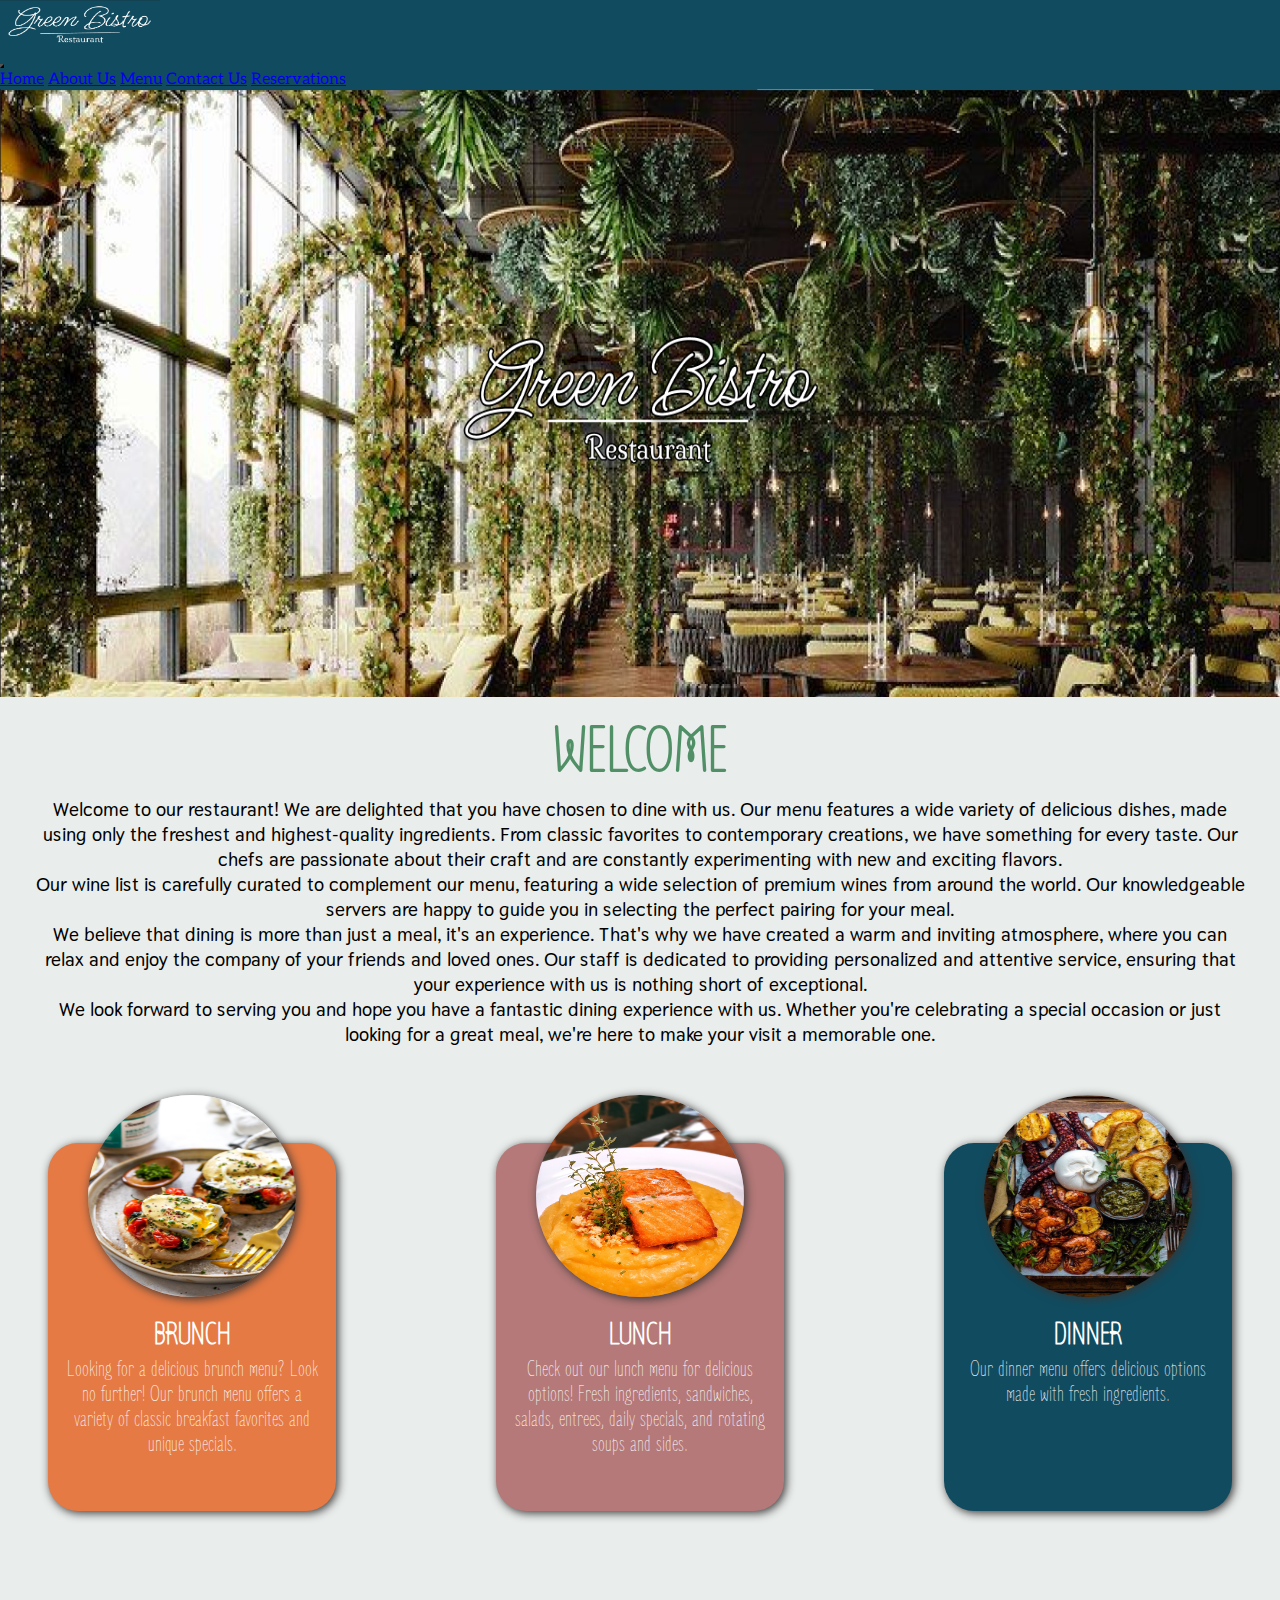
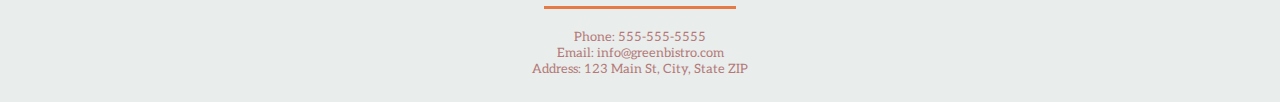
<file: index.html>
<!DOCTYPE html>
<html lang="en">
<head>
    <meta charset="UTF-8">
    <meta http-equiv="X-UA-Compatible" content="IE=edge">
    <meta name="viewport" content="width=device-width, initial-scale=1.0">
    <!-- SOCIAL MEDIA ICON -->
    <link rel="stylesheet" href="https://cdnjs.cloudflare.com/ajax/libs/font-awesome/6.1.1/css/all.min.css" 
        integrity="sha512-KfkfwYDsLkIlwQp6LFnl8zNdLGxu9YAA1QvwINks4PhcElQSvqcyVLLD9aMhXd13uQjoXtEKNosOWaZqXgel0g==" 
        crossorigin="anonymous" referrerpolicy="no-referrer"/>
    <!-- FAVICON ICON -->
    <link rel="icon" type="image/x-icon" href="./img/favicon.ico">
    <!-- GOOGLE FONTS -->
    <link rel="preconnect" href="https://fonts.googleapis.com">
    <link rel="preconnect" href="https://fonts.gstatic.com" crossorigin>
    <link href="https://fonts.googleapis.com/css2?family=Aleo&family=Thasadith&family=Zen+Loop&display=swap" rel="stylesheet">
    <!-- BOOTSTRAP -->
    <link href="https://cdn.jsdelivr.net/npm/bootstrap@5.3.0-alpha1/dist/css/bootstrap.min.css" rel="stylesheet" integrity="sha384-GLhlTQ8iRABdZLl6O3oVMWSktQOp6b7In1Zl3/Jr59b6EGGoI1aFkw7cmDA6j6gD" crossorigin="anonymous">
    <!-- CSS STYLE -->
    <link rel="stylesheet" href="./css/style.css">
    <title>GreenBistro</title>
</head>
<body>
    <header>
        <nav class="navbar navbar-expand-md nav-colors">
            <div class="container-fluid">
                <a class="navbar-brand" href="index.html">
                    <img src="./img/img9.jpeg" alt="Green Bistro logo">
                </a>
                <div class="justify-content-end">
                    <button class="navbar-toggler mb-3 nav-toggle-button-color" type="button" data-bs-toggle="collapse" data-bs-target="#navbarNavAltMarkup" aria-controls="navbarNavAltMarkup" aria-expanded="false" aria-label="Toggle navigation">
                        <span class="navbar-toggler-icon text-light"></span>
                    </button>
                    <div class="collapse navbar-collapse" id="navbarNavAltMarkup">
                        <div class="navbar-nav nav-pills nav-fill">
                            <a class="nav-link active text-light bg-info font-family-nav" aria-current="page" href="index.html">Home</a>
                            <a class="nav-link text-light font-family-nav" href="./pages/aboutUs.html">About Us</a>
                            <a class="nav-link text-light font-family-nav" href="./pages/menu.html">Menu</a>
                            <a class="nav-link text-light font-family-nav" href="./pages/contactUs.html">Contact Us</a>
                            <a class="nav-link text-light font-family-nav" href="./pages/reservations.html">Reservations</a>
                        </div>
                    </div>
                </div>
            </div>
        </nav>
    </header>
    <div>
        <img src="img/img1.jpeg" alt="restaurant's image" class="img_restaurants">
    </div>
    <section class="welcome"> <!-- presentación -->
        <h1>WELCOME</h1>
        <p> 
            Welcome to our restaurant! We are delighted that you have chosen to dine with us. Our menu features a wide variety of delicious dishes, 
            made using only the freshest and highest-quality ingredients. From classic favorites to contemporary creations, we have something for every taste. 
            Our chefs are passionate about their craft and are constantly experimenting with new and exciting flavors.
        </p>
        <p>
            Our wine list is carefully curated to complement our menu, featuring a wide selection of premium wines from around the world. Our knowledgeable 
            servers are happy to guide you in selecting the perfect pairing for your meal.
        </p>
        <p>   
            We believe that dining is more than just a meal, it's an experience. That's why we have created a warm and inviting atmosphere, where you can relax 
            and enjoy the company of your friends and loved ones. Our staff is dedicated to providing personalized and attentive service, ensuring that your experience 
            with us is nothing short of exceptional.
        </p>
        <p>    
            We look forward to serving you and hope you have a fantastic dining experience with us. Whether you're celebrating a special occasion or just looking for a 
            great meal, we're here to make your visit a memorable one.
        </p>
    </section>
    <section> <!-- acceso a la carta -->
        <div class="dishes_container">
            <div class="brunch">
                <a href="./pages/menu.html#brunch_menu">
                    <img src="img/img2.jpeg" alt="brunch's dishes">
                    <h2> BRUNCH </h2>
                    <p>
                        Looking for a delicious brunch menu? Look no further! Our brunch menu offers a variety of classic breakfast favorites and unique specials.
                    </p>
                </a>
            </div>
            <div class="lunch">
                <a href="./pages/menu.html#lunch_menu">
                    <img src="img/img3.jpeg" alt="lunch's dishes">
                    <h2> LUNCH </h2>
                    <p> 
                        Check out our lunch menu for delicious options! Fresh ingredients, sandwiches, salads, entrees, daily specials, and rotating soups and sides.
                    </p>
                </a>
            </div>
            <div class="dinner">
                <a href="./pages/menu.html#dinner_menu">
                    <img src="img/img4.jpeg" alt="dinner's dishes">
                    <h2> DINNER </h2>
                    <p> 
                        Our dinner menu offers delicious options made with fresh ingredients.
                    </p>
                </a>
            </div>
        </div>
    </section>
    <footer> <!-- footer -->
        <div class="footer_socials">
            <a href="https://facebook.com/" target="_blank"><i class="fa-brands fa-facebook"></i></a>
            <a href="https://twitter.com/" target="_blank"><i class="fa-brands fa-twitter"></i></a>
            <a href="https://www.instagram.com/" target="_blank"><i class="fa-brands fa-instagram"></i></a>
            <a href="http://www.whatsapp.com/" target="_blank"><i class="fa-brands fa-whatsapp"></i></a>  
        </div>
        <div class="footer_text">
            <p>Phone: 555-555-5555</p>
            <p>Email: info@greenbistro.com</p>
            <p>Address: 123 Main St, City, State ZIP</p>
        </div>
    </footer>
    <!-- BOOTSTRAP -->
    <script src="https://cdn.jsdelivr.net/npm/bootstrap@5.3.0-alpha1/dist/js/bootstrap.bundle.min.js" integrity="sha384-w76AqPfDkMBDXo30jS1Sgez6pr3x5MlQ1ZAGC+nuZB+EYdgRZgiwxhTBTkF7CXvN" crossorigin="anonymous"></script>
</body>
</html>
</file>
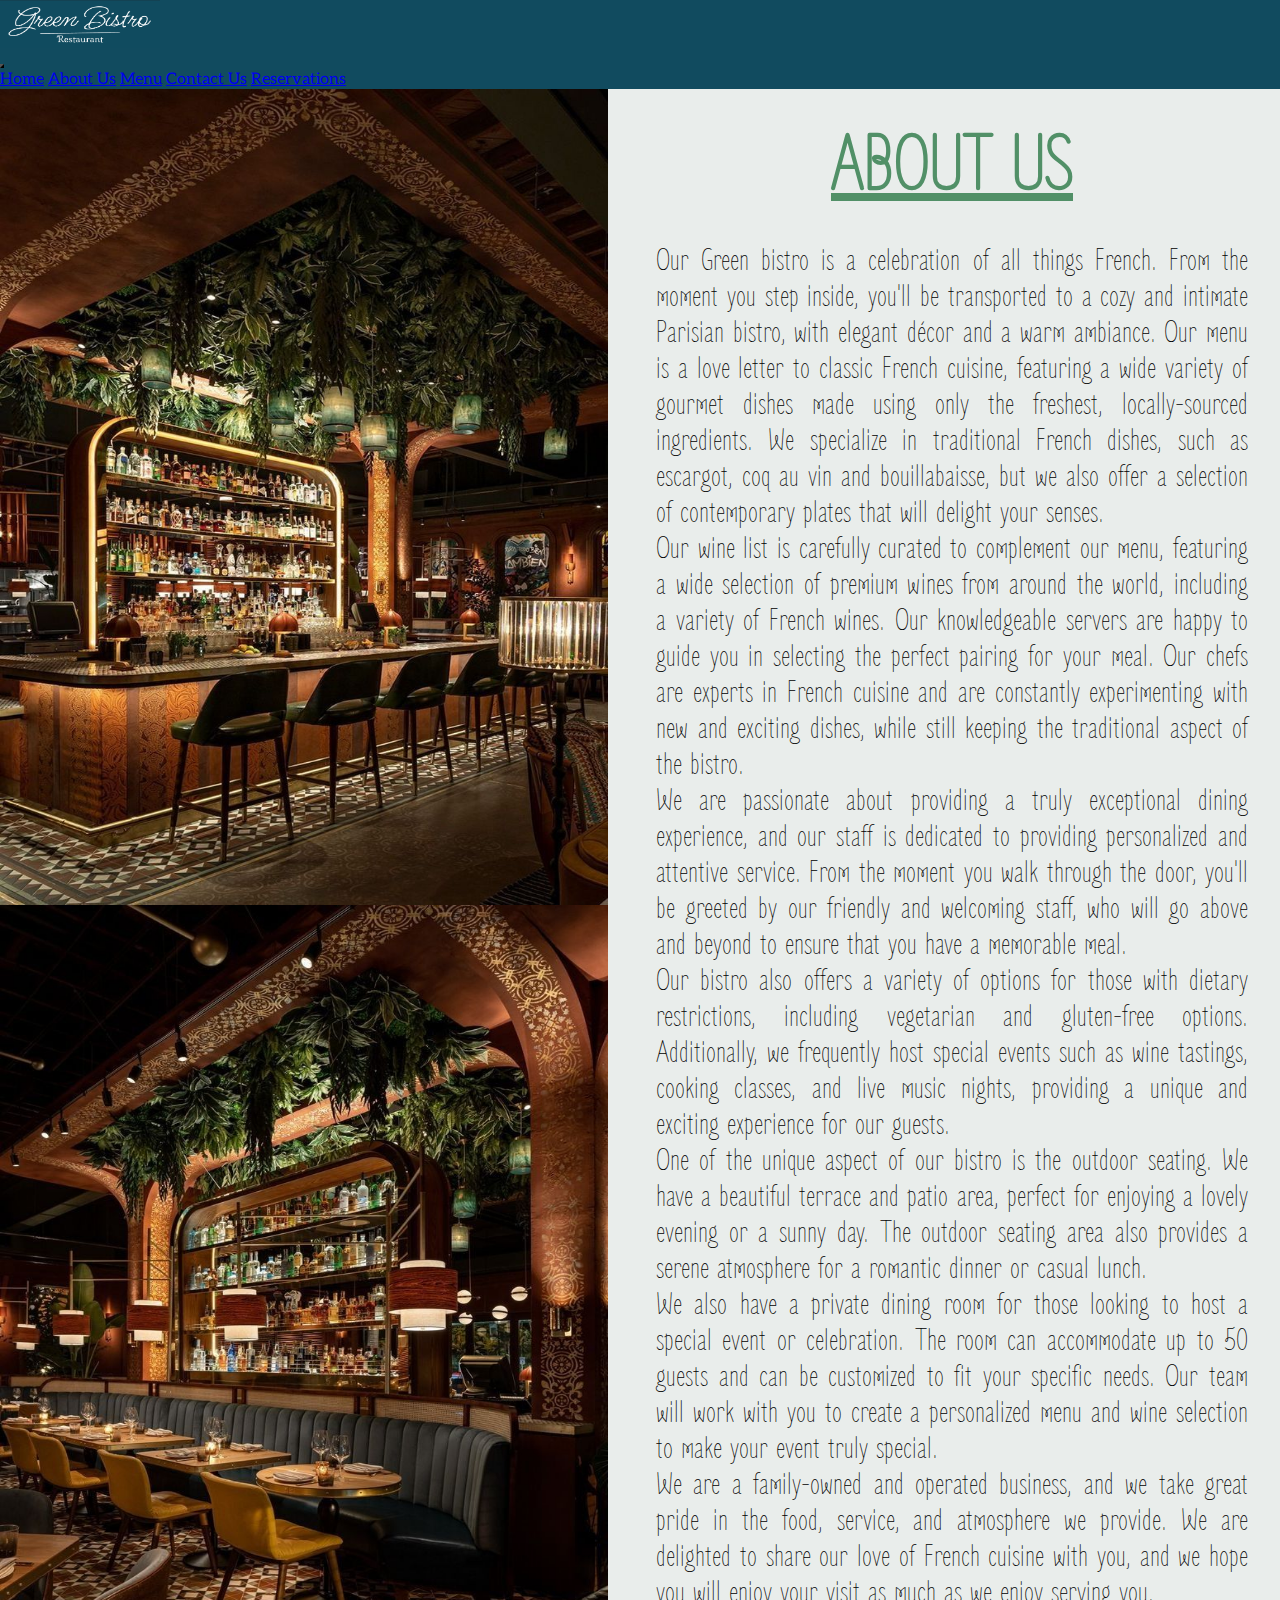
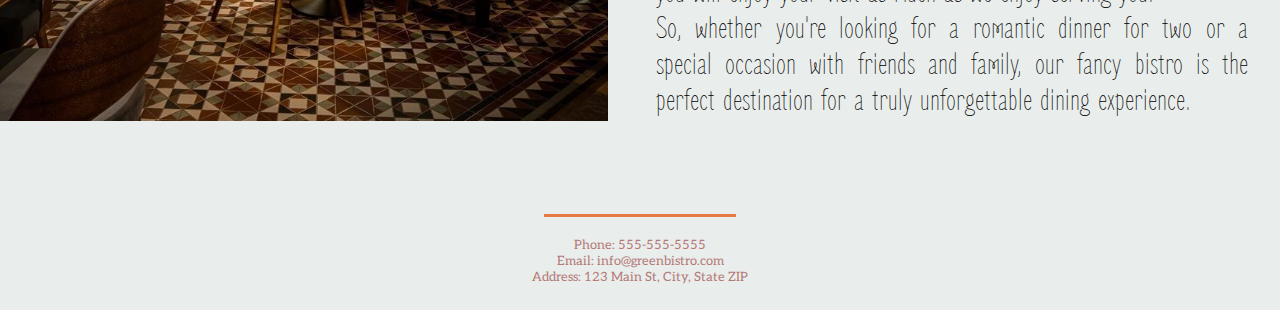
<file: pages/aboutUs.html>
<!DOCTYPE html>
<html lang="en">
<head>
    <meta charset="UTF-8">
    <meta http-equiv="X-UA-Compatible" content="IE=edge">
    <meta name="viewport" content="width=device-width, initial-scale=1.0">
    <!-- SOCIAL MEDIA ICON -->
    <link rel="stylesheet" href="https://cdnjs.cloudflare.com/ajax/libs/font-awesome/6.1.1/css/all.min.css" 
        integrity="sha512-KfkfwYDsLkIlwQp6LFnl8zNdLGxu9YAA1QvwINks4PhcElQSvqcyVLLD9aMhXd13uQjoXtEKNosOWaZqXgel0g==" 
        crossorigin="anonymous" referrerpolicy="no-referrer"/>
    <!-- FAVICON ICON -->
    <link rel="icon" type="image/x-icon" href="../img/favicon.ico">
    <!-- GOOGLE FONTS -->
    <link rel="preconnect" href="https://fonts.googleapis.com">
    <link rel="preconnect" href="https://fonts.gstatic.com" crossorigin>
    <link href="https://fonts.googleapis.com/css2?family=Aleo&family=Thasadith&family=Zen+Loop&display=swap" rel="stylesheet">
    <!-- BOOTSTRAP -->
    <link href="https://cdn.jsdelivr.net/npm/bootstrap@5.3.0-alpha1/dist/css/bootstrap.min.css" rel="stylesheet" integrity="sha384-GLhlTQ8iRABdZLl6O3oVMWSktQOp6b7In1Zl3/Jr59b6EGGoI1aFkw7cmDA6j6gD" crossorigin="anonymous">
    <!-- CSS STYLE -->
    <link rel="stylesheet" href="../css/style.css">
    <title>GreenBistro</title>
</head>
<body>
    <header>
        <nav class="navbar navbar-expand-md nav-colors">
            <div class="container-fluid">
                <a class="navbar-brand" href="../index.html">
                    <img src="../img/img9.jpeg" alt="Green Bistro logo">
                </a>
                <div class="justify-content-end">
                    <button class="navbar-toggler mb-3 nav-toggle-button-color" type="button" data-bs-toggle="collapse" data-bs-target="#navbarNavAltMarkup" aria-controls="navbarNavAltMarkup" aria-expanded="false" aria-label="Toggle navigation">
                        <span class="navbar-toggler-icon text-light"></span>
                    </button>
                    <div class="collapse navbar-collapse" id="navbarNavAltMarkup">
                        <div class="navbar-nav nav-pills nav-fill">
                            <a class="nav-link text-light font-family-nav" aria-current="page" href="../index.html">Home</a>
                            <a class="nav-link text-light font-family-nav active bg-info" href="./aboutUs.html">About Us</a>
                            <a class="nav-link text-light font-family-nav" href="./menu.html">Menu</a>
                            <a class="nav-link text-light font-family-nav" href="./contactUs.html">Contact Us</a>
                            <a class="nav-link text-light font-family-nav" href="./reservations.html">Reservations</a>
                        </div>
                    </div>
                </div>
            </div>
        </nav>
    </header>
    <section> <!-- SOBRE NOSOTROS -->
        <div class="aboutUs_container">
            <div class="img_container"> 
                <img src="../img/img5.jpeg" alt="photo's bar" class="aboutUs_img">
                <img src="../img/img6.jpeg" alt="photo's bar from behind" class="aboutUs_img">
            </div>
            <div class="aboutUs_text">
                <h1>ABOUT US</h1>
                <p>
                    Our Green bistro is a celebration of all things French. From the moment you step inside, you'll be transported to a cozy and intimate 
                    Parisian bistro, with elegant décor and a warm ambiance. Our menu is a love letter to classic French cuisine, featuring a wide variety 
                    of gourmet dishes made using only the freshest, locally-sourced ingredients. We specialize in traditional French dishes, such as escargot, 
                    coq au vin and bouillabaisse, but we also offer a selection of contemporary plates that will delight your senses.
                </p>
                <p>
                    Our wine list is carefully curated to complement our menu, featuring a wide selection of premium wines from around the world, including 
                    a variety of French wines. Our knowledgeable servers are happy to guide you in selecting the perfect pairing for your meal. Our chefs 
                    are experts in French cuisine and are constantly experimenting with new and exciting dishes, while still keeping the traditional aspect of the bistro.
                </p>
                <p>
                    We are passionate about providing a truly exceptional dining experience, and our staff is dedicated to providing personalized and attentive 
                    service. From the moment you walk through the door, you'll be greeted by our friendly and welcoming staff, who will go above and beyond to 
                    ensure that you have a memorable meal.
                </p>
                <p>
                    Our bistro also offers a variety of options for those with dietary restrictions, including vegetarian and gluten-free options. Additionally, 
                    we frequently host special events such as wine tastings, cooking classes, and live music nights, providing a unique and exciting experience 
                    for our guests.
                </p>
                <p>
                    One of the unique aspect of our bistro is the outdoor seating. We have a beautiful terrace and patio area, perfect for enjoying a lovely 
                    evening or a sunny day. The outdoor seating area also provides a serene atmosphere for a romantic dinner or casual lunch.
                </p>
                <p>
                    We also have a private dining room for those looking to host a special event or celebration. The room can accommodate up to 50 guests and 
                    can be customized to fit your specific needs. Our team will work with you to create a personalized menu and wine selection to make your 
                    event truly special.
                </p>
                <p>
                    We are a family-owned and operated business, and we take great pride in the food, service, and atmosphere we provide. We are delighted to 
                    share our love of French cuisine with you, and we hope you will enjoy your visit as much as we enjoy serving you.
                </p>
                <p>
                    So, whether you're looking for a romantic dinner for two or a special occasion with friends and family, our fancy bistro is the perfect 
                    destination for a truly unforgettable dining experience.
                </p>
            </div>
        </div>
    </section>
    <footer>
        <div class="footer_socials">
            <a href="https://facebook.com/" target="_blank"><i class="fa-brands fa-facebook"></i></a>
            <a href="https://twitter.com/" target="_blank"><i class="fa-brands fa-twitter"></i></a>
            <a href="https://www.instagram.com/" target="_blank"><i class="fa-brands fa-instagram"></i></a>
            <a href="http://www.whatsapp.com/" target="_blank"><i class="fa-brands fa-whatsapp"></i></a>  
        </div>
        <div class="footer_text">
            <p>Phone: 555-555-5555</p>
            <p>Email: info@greenbistro.com</p>
            <p>Address: 123 Main St, City, State ZIP</p>
        </div>
    </footer>
    <!-- BOOTSTRAP -->
    <script src="https://cdn.jsdelivr.net/npm/bootstrap@5.3.0-alpha1/dist/js/bootstrap.bundle.min.js" integrity="sha384-w76AqPfDkMBDXo30jS1Sgez6pr3x5MlQ1ZAGC+nuZB+EYdgRZgiwxhTBTkF7CXvN" crossorigin="anonymous"></script>
</body>
</html>
</file>
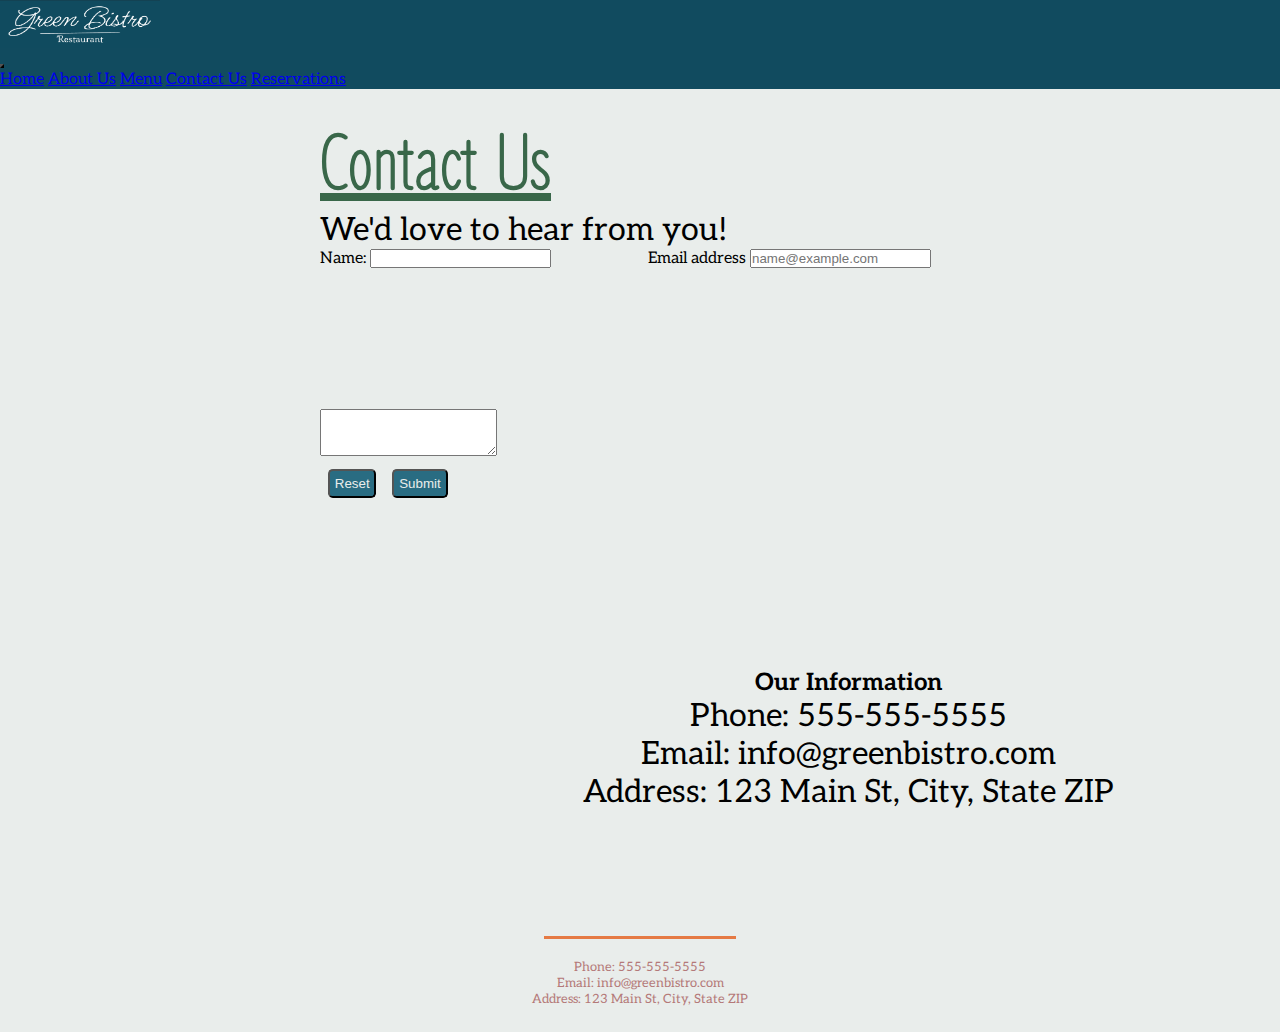
<file: pages/contactUs.html>
<!DOCTYPE html>
<html lang="en">
<head>
    <meta charset="UTF-8">
    <meta http-equiv="X-UA-Compatible" content="IE=edge">
    <meta name="viewport" content="width=device-width, initial-scale=1.0">
<!-- SOCIAL MEDIA ICON -->
<link rel="stylesheet" href="https://cdnjs.cloudflare.com/ajax/libs/font-awesome/6.1.1/css/all.min.css" 
integrity="sha512-KfkfwYDsLkIlwQp6LFnl8zNdLGxu9YAA1QvwINks4PhcElQSvqcyVLLD9aMhXd13uQjoXtEKNosOWaZqXgel0g==" 
crossorigin="anonymous" referrerpolicy="no-referrer"/>
<!-- FAVICON ICON -->
<link rel="icon" type="image/x-icon" href="../img/favicon.ico">
<!-- GOOGLE FONTS -->
<link rel="preconnect" href="https://fonts.googleapis.com">
<link rel="preconnect" href="https://fonts.gstatic.com" crossorigin>
<link href="https://fonts.googleapis.com/css2?family=Aleo&family=Thasadith&family=Zen+Loop&display=swap" rel="stylesheet">
<!-- BOOTSTRAP -->
<link href="https://cdn.jsdelivr.net/npm/bootstrap@5.3.0-alpha1/dist/css/bootstrap.min.css" rel="stylesheet" integrity="sha384-GLhlTQ8iRABdZLl6O3oVMWSktQOp6b7In1Zl3/Jr59b6EGGoI1aFkw7cmDA6j6gD" crossorigin="anonymous">
<!-- CSS STYLE -->
<link rel="stylesheet" href="../css/style.css">
<title>GreenBistro</title>
</head>
<body>
    <header>
        <nav class="navbar navbar-expand-md nav-colors">
            <div class="container-fluid">
                <a class="navbar-brand" href="../index.html">
                    <img src="../img/img9.jpeg" alt="Green Bistro logo">
                </a>
                <div class="justify-content-end">
                    <button class="navbar-toggler mb-3 nav-toggle-button-color" type="button" data-bs-toggle="collapse" data-bs-target="#navbarNavAltMarkup" aria-controls="navbarNavAltMarkup" aria-expanded="false" aria-label="Toggle navigation">
                        <span class="navbar-toggler-icon text-light"></span>
                    </button>
                    <div class="collapse navbar-collapse" id="navbarNavAltMarkup">
                        <div class="navbar-nav nav-pills nav-fill">
                            <a class="nav-link text-light font-family-nav" aria-current="page" href="../index.html">Home</a>
                            <a class="nav-link text-light font-family-nav" href="./aboutUs.html">About Us</a>
                            <a class="nav-link text-light font-family-nav" href="./menu.html">Menu</a>
                            <a class="nav-link text-light font-family-nav active bg-info" href="./contactUs.html">Contact Us</a>
                            <a class="nav-link text-light font-family-nav" href="./reservations.html">Reservations</a>
                        </div>
                    </div>
                </div>
            </div>
        </nav>
    </header>
    <div class="contact_us_grid_template">
        <section class="contact_us_container"> <!-- FORMULARIO DE CONTACTO -->
            <h1>Contact Us</h1>
            <p>We'd love to hear from you!</p>
            <form class="form_container">
                <div class="form_name_email_container">
                    <div class="mb-3">
                        <label for="exampleFormControlInput1" class="form-label">Name:</label>
                        <input type="text" class="form-control" id="exampleFormControlInput1" name="name">
                    </div>
                    <div class="mb-3">
                        <label for="exampleFormControlInput1" class="form-label">Email address</label>
                        <input type="email" class="form-control" id="exampleFormControlInput1" placeholder="name@example.com">
                    </div>
                </div>
                <div class="mb-3">
                    <label for="exampleFormControlTextarea1" class="form-label"></label>
                    <textarea class="form-control" id="exampleFormControlTextarea1" rows="3"></textarea>
                </div>
                <div class="form_button_container">
                    <input type="reset" value="Reset" class="form_button">
                    <input type="submit" value="Submit" class="form_button">
                </div>
            </form>
        </section>
        <section class="map_information_container">
            <div class="map_container"><!-- UBICACION -> GOOGLE MAPS -->
                <iframe src="https://www.google.com/maps/embed?pb=!1m18!1m12!1m3!1d387190.279895008!2d-74.25986936094357!3d40.69767006700867!2m3!1f0!2f0!3f0!3m2!1i1024!2i768!4f13.1!3m3!1m2!1s0x89c24fa5d33f083b%3A0xc80b8f06e177fe62!2sNueva%20York%2C%20EE.%20UU.!5e0!3m2!1ses!2sar!4v1674611798785!5m2!1ses!2sar" 
                style="border:0;" allowfullscreen="" loading="lazy" referrerpolicy="no-referrer-when-downgrade"></iframe>
            </div>
            <div class="our_information">
                <h2>Our Information</h2>
                <p>Phone: 555-555-5555</p>
                <p>Email: info@greenbistro.com</p>
                <p>Address: 123 Main St, City, State ZIP</p>
            </div>
        </section>
    </div> 
    <footer>
        <div class="footer_socials">
            <a href="https://facebook.com/" target="_blank"><i class="fa-brands fa-facebook"></i></a>
            <a href="https://twitter.com/" target="_blank"><i class="fa-brands fa-twitter"></i></a>
            <a href="https://www.instagram.com/" target="_blank"><i class="fa-brands fa-instagram"></i></a>
            <a href="http://www.whatsapp.com/" target="_blank"><i class="fa-brands fa-whatsapp"></i></a>  
        </div>
        <div class="footer_text">
            <p>Phone: 555-555-5555</p>
            <p>Email: info@greenbistro.com</p>
            <p>Address: 123 Main St, City, State ZIP</p>
        </div>
    </footer>   
    <!-- BOOTSTRAP -->
    <script src="https://cdn.jsdelivr.net/npm/bootstrap@5.3.0-alpha1/dist/js/bootstrap.bundle.min.js" integrity="sha384-w76AqPfDkMBDXo30jS1Sgez6pr3x5MlQ1ZAGC+nuZB+EYdgRZgiwxhTBTkF7CXvN" crossorigin="anonymous"></script>
</body>
</html>
</file>
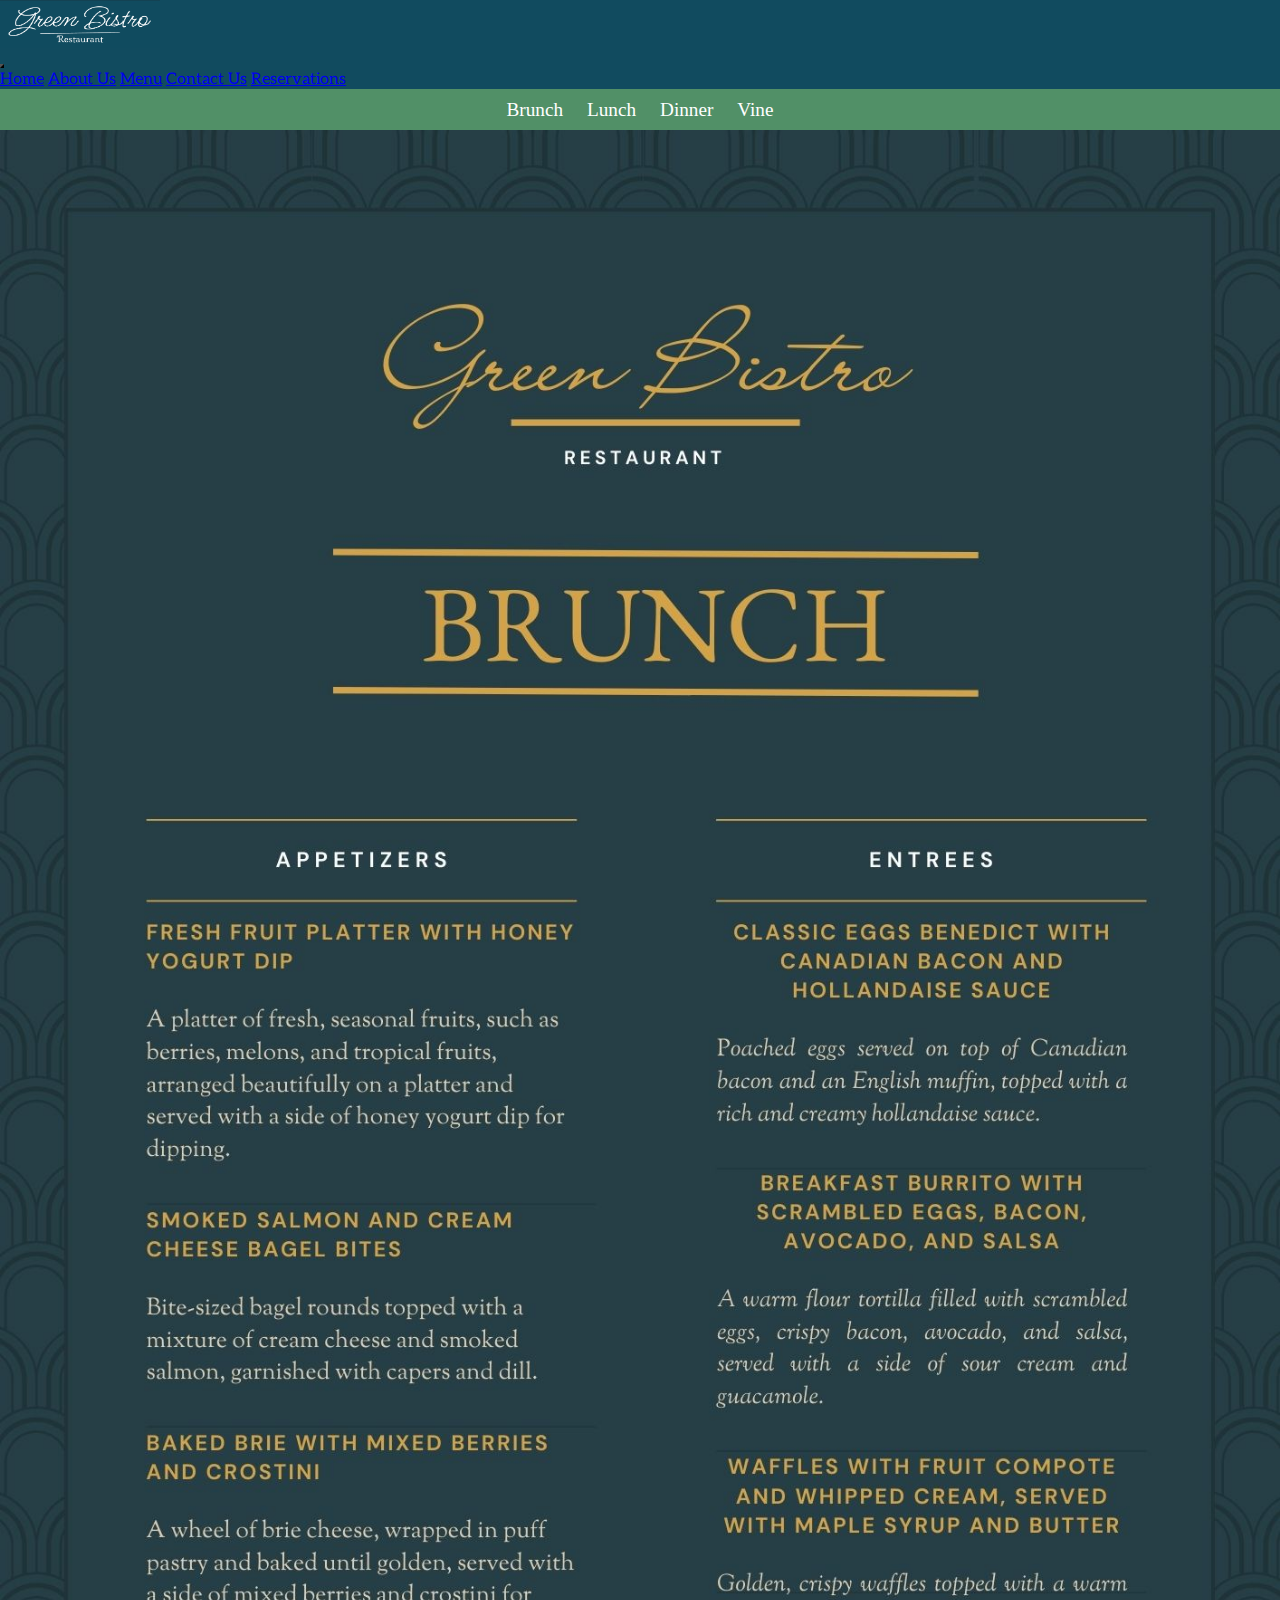
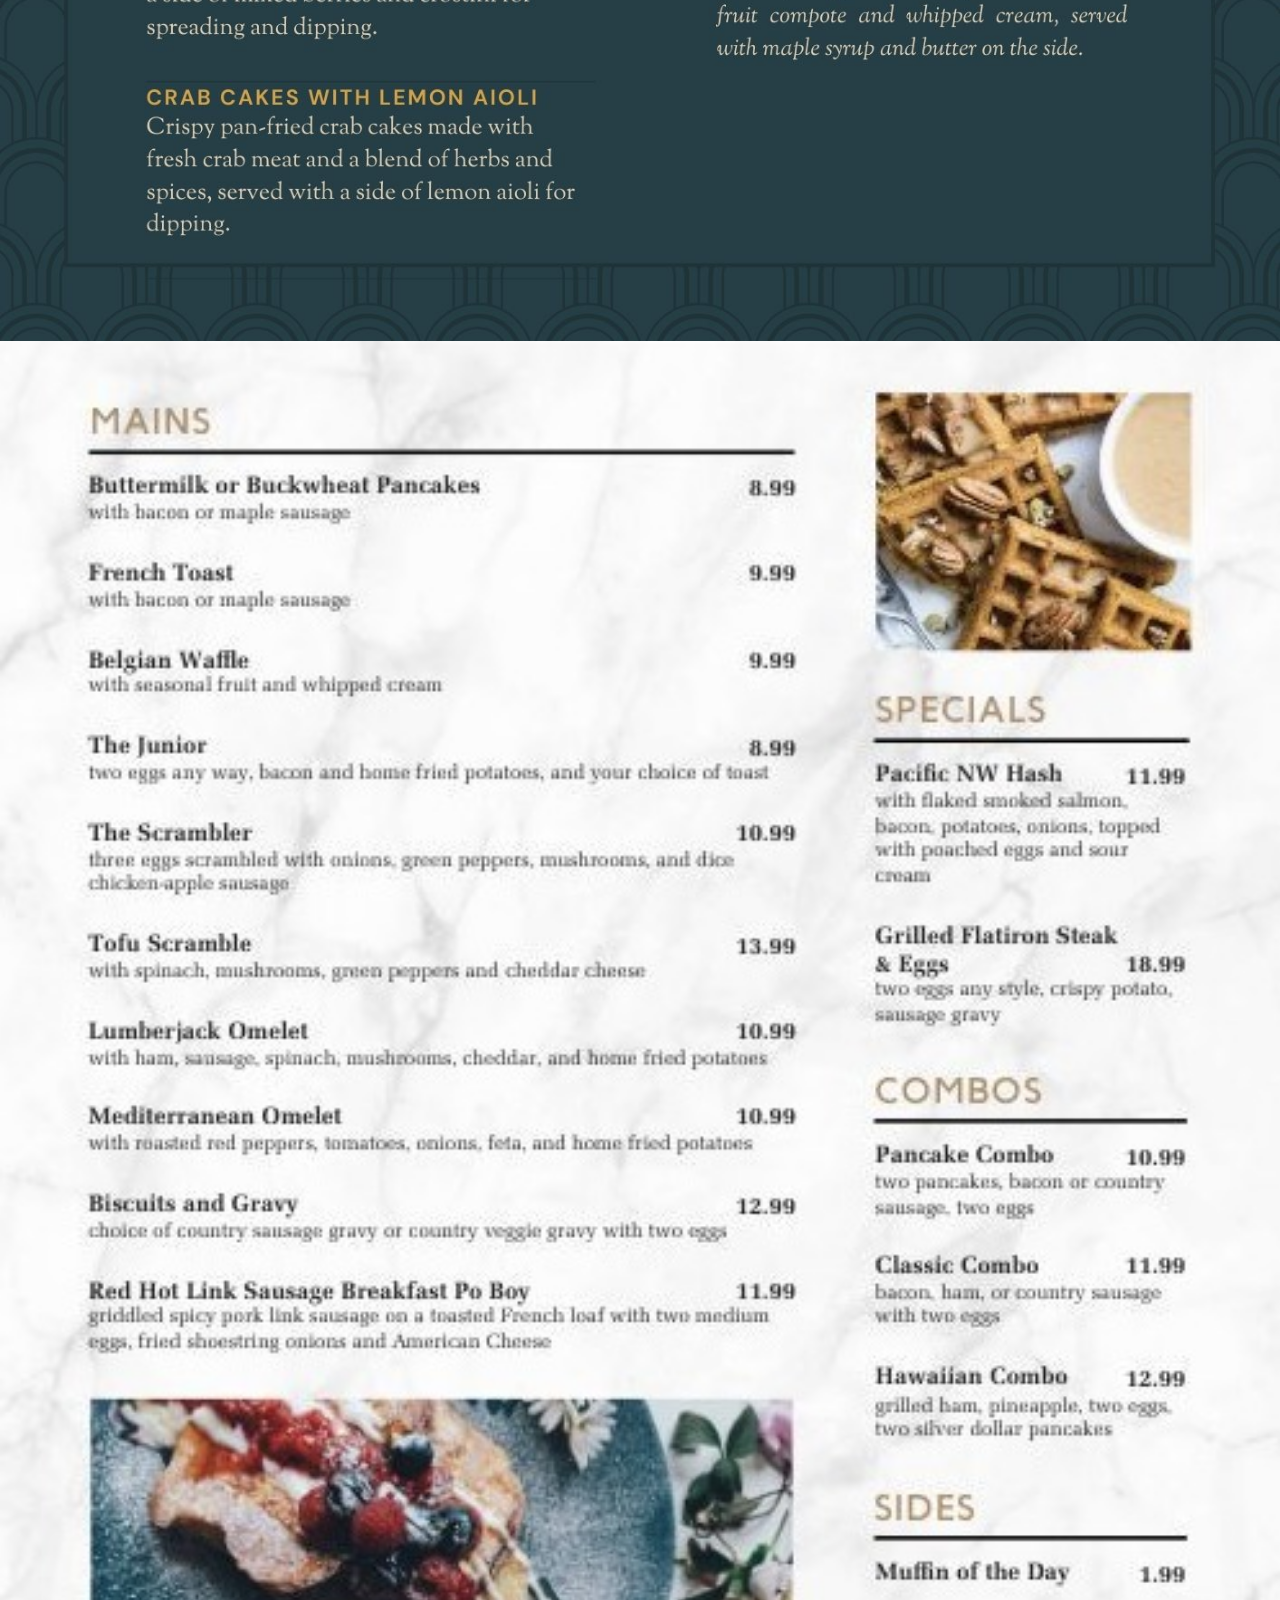
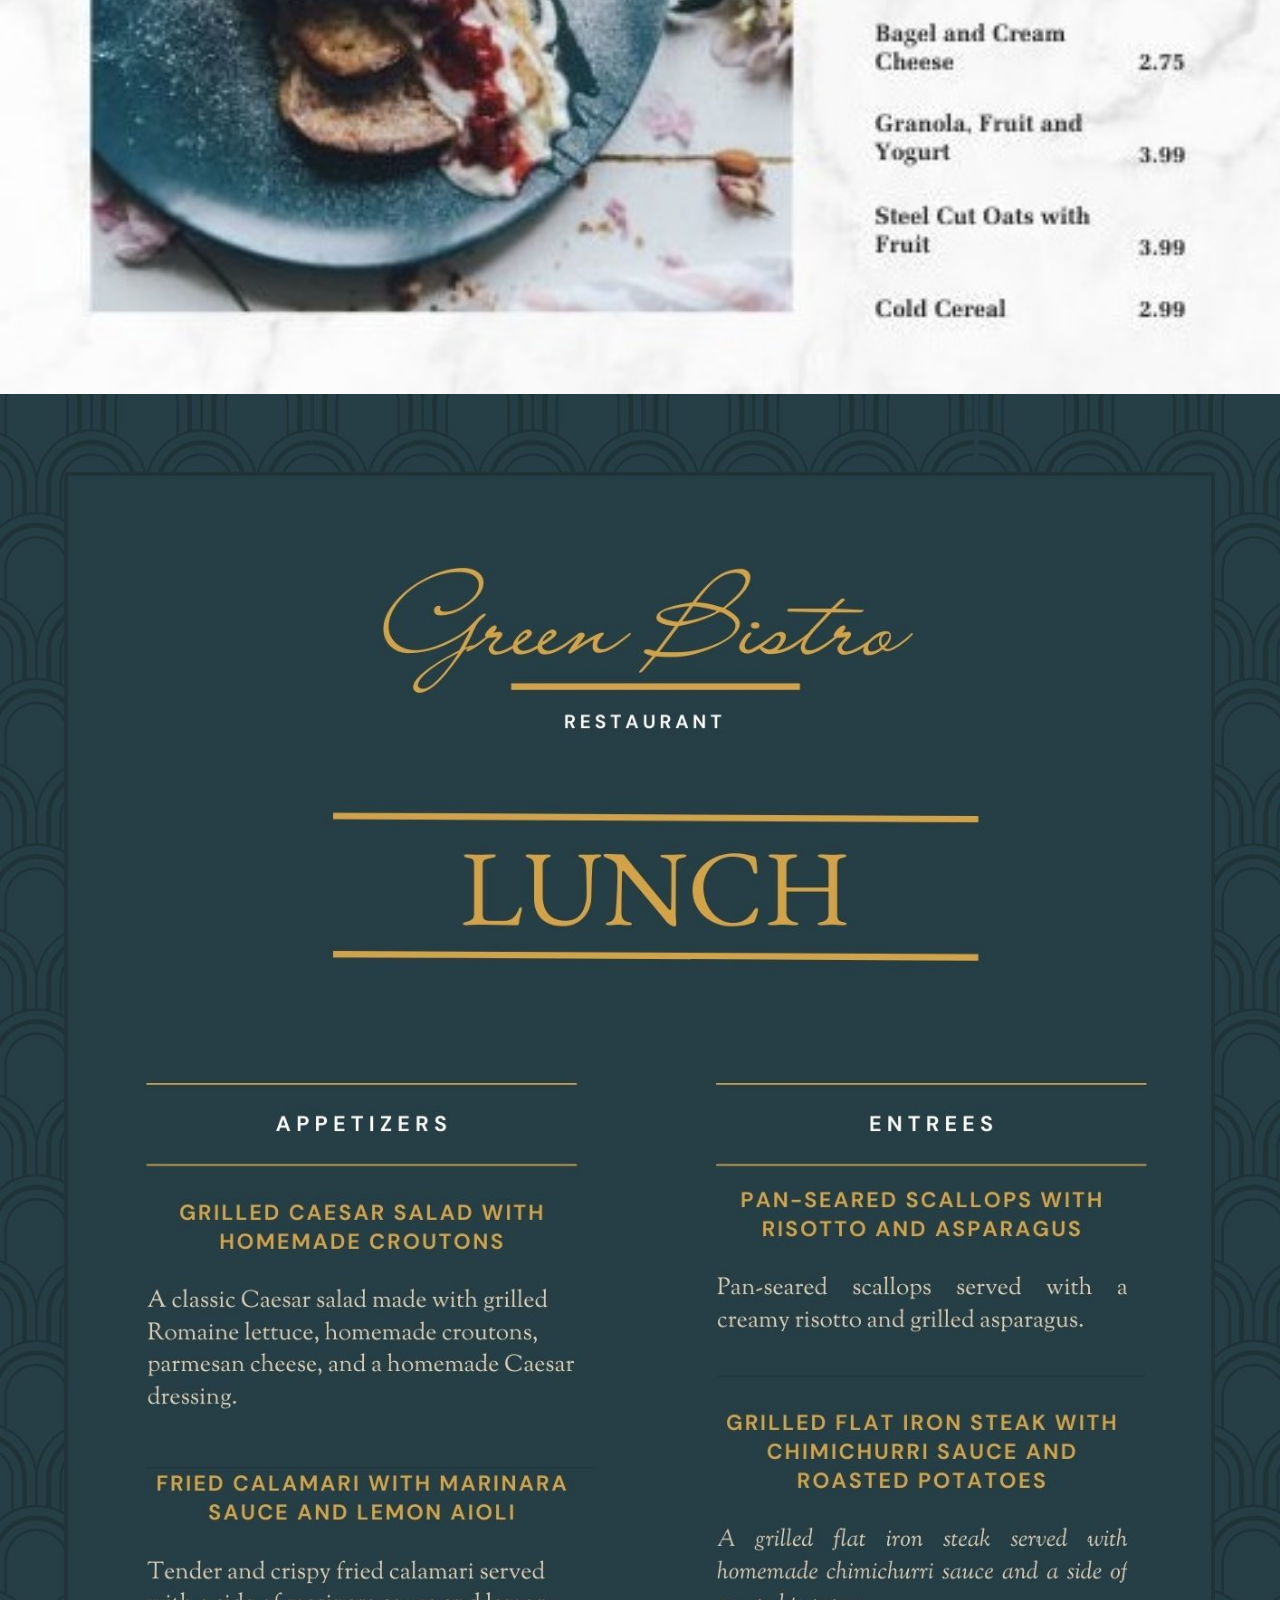
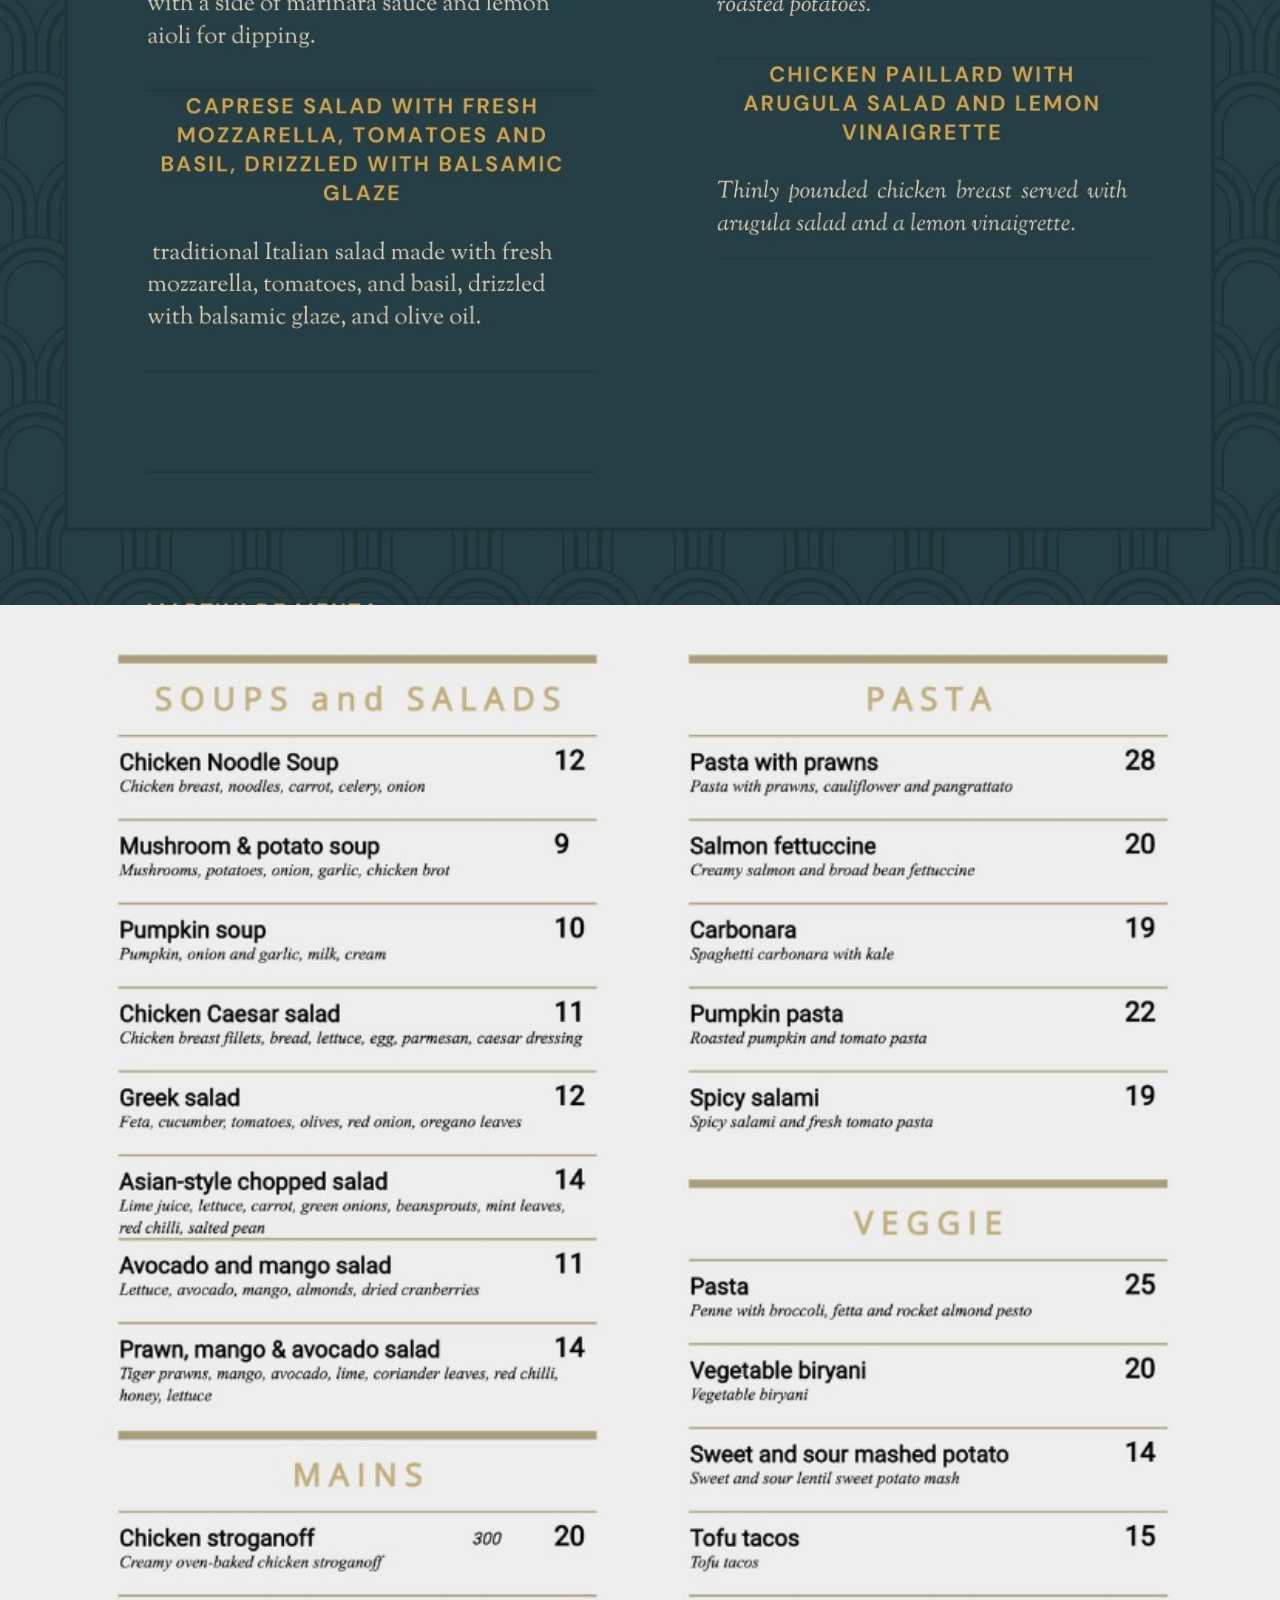
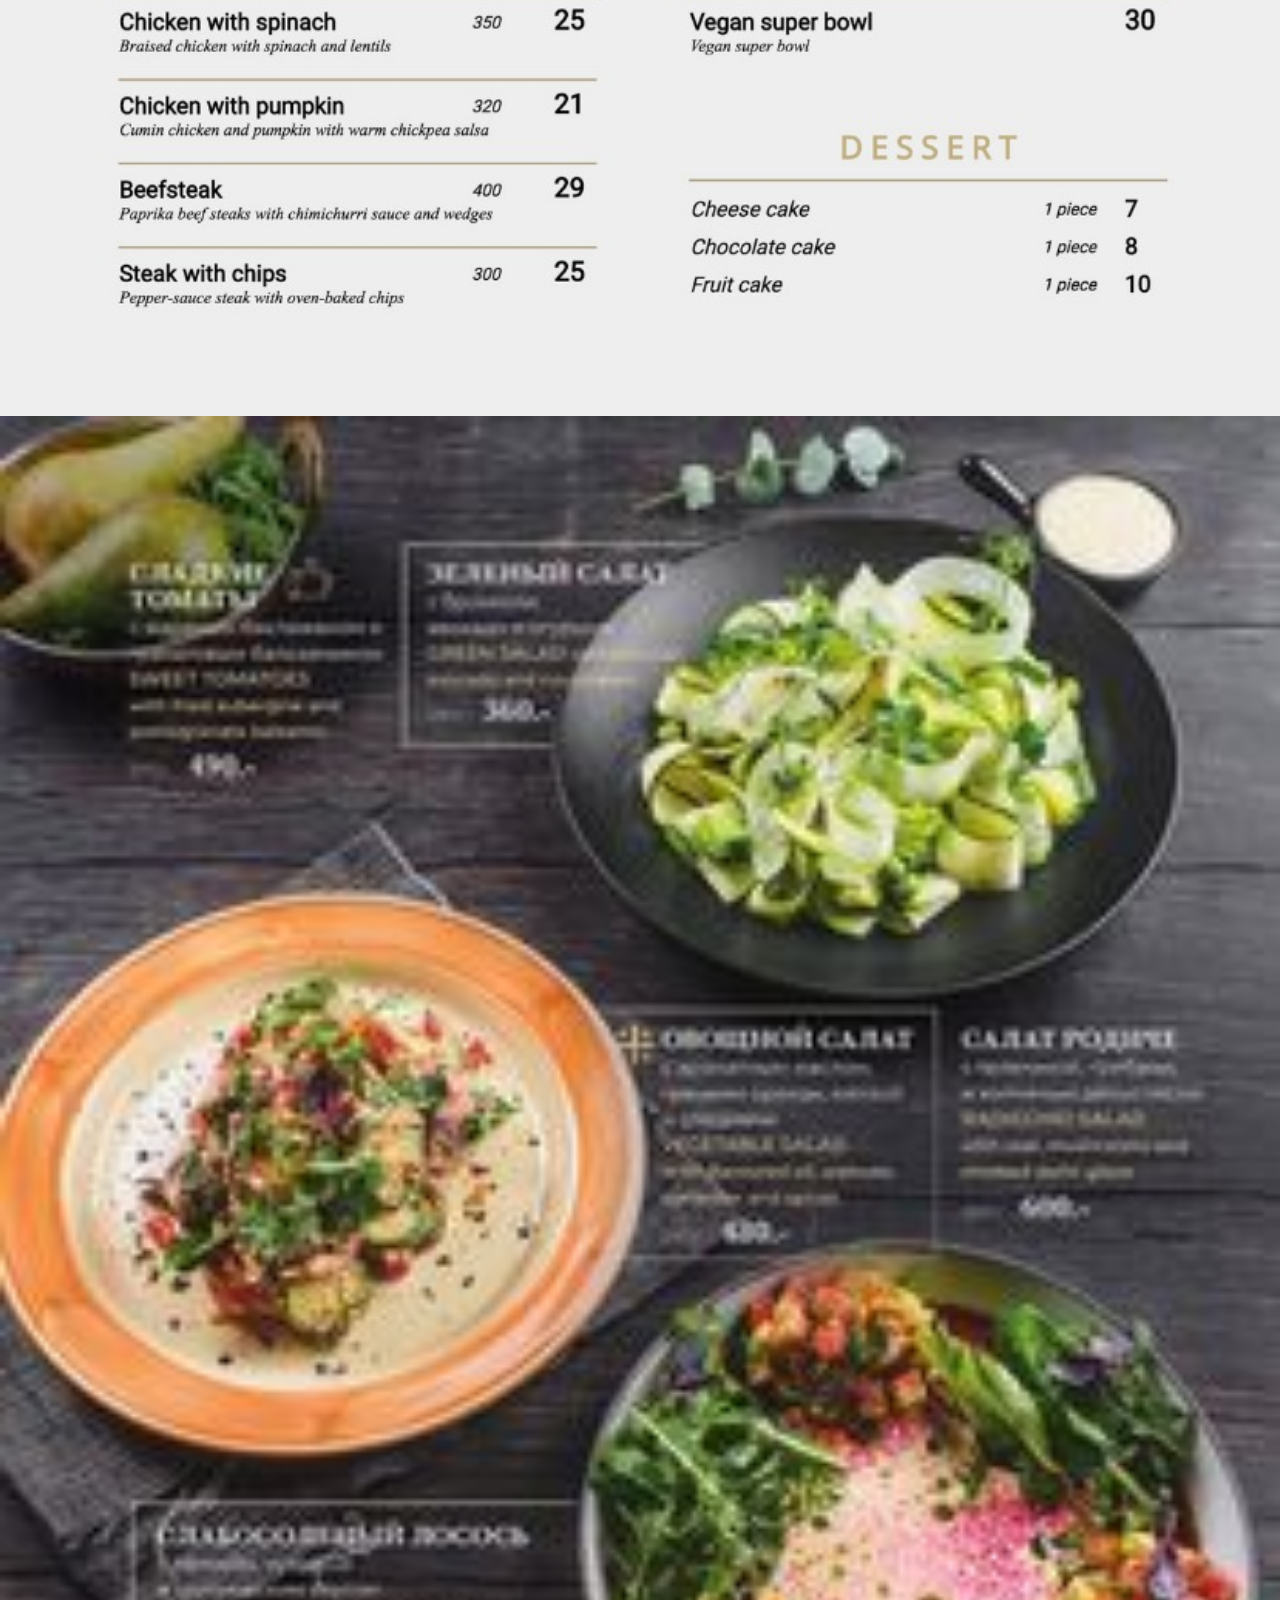
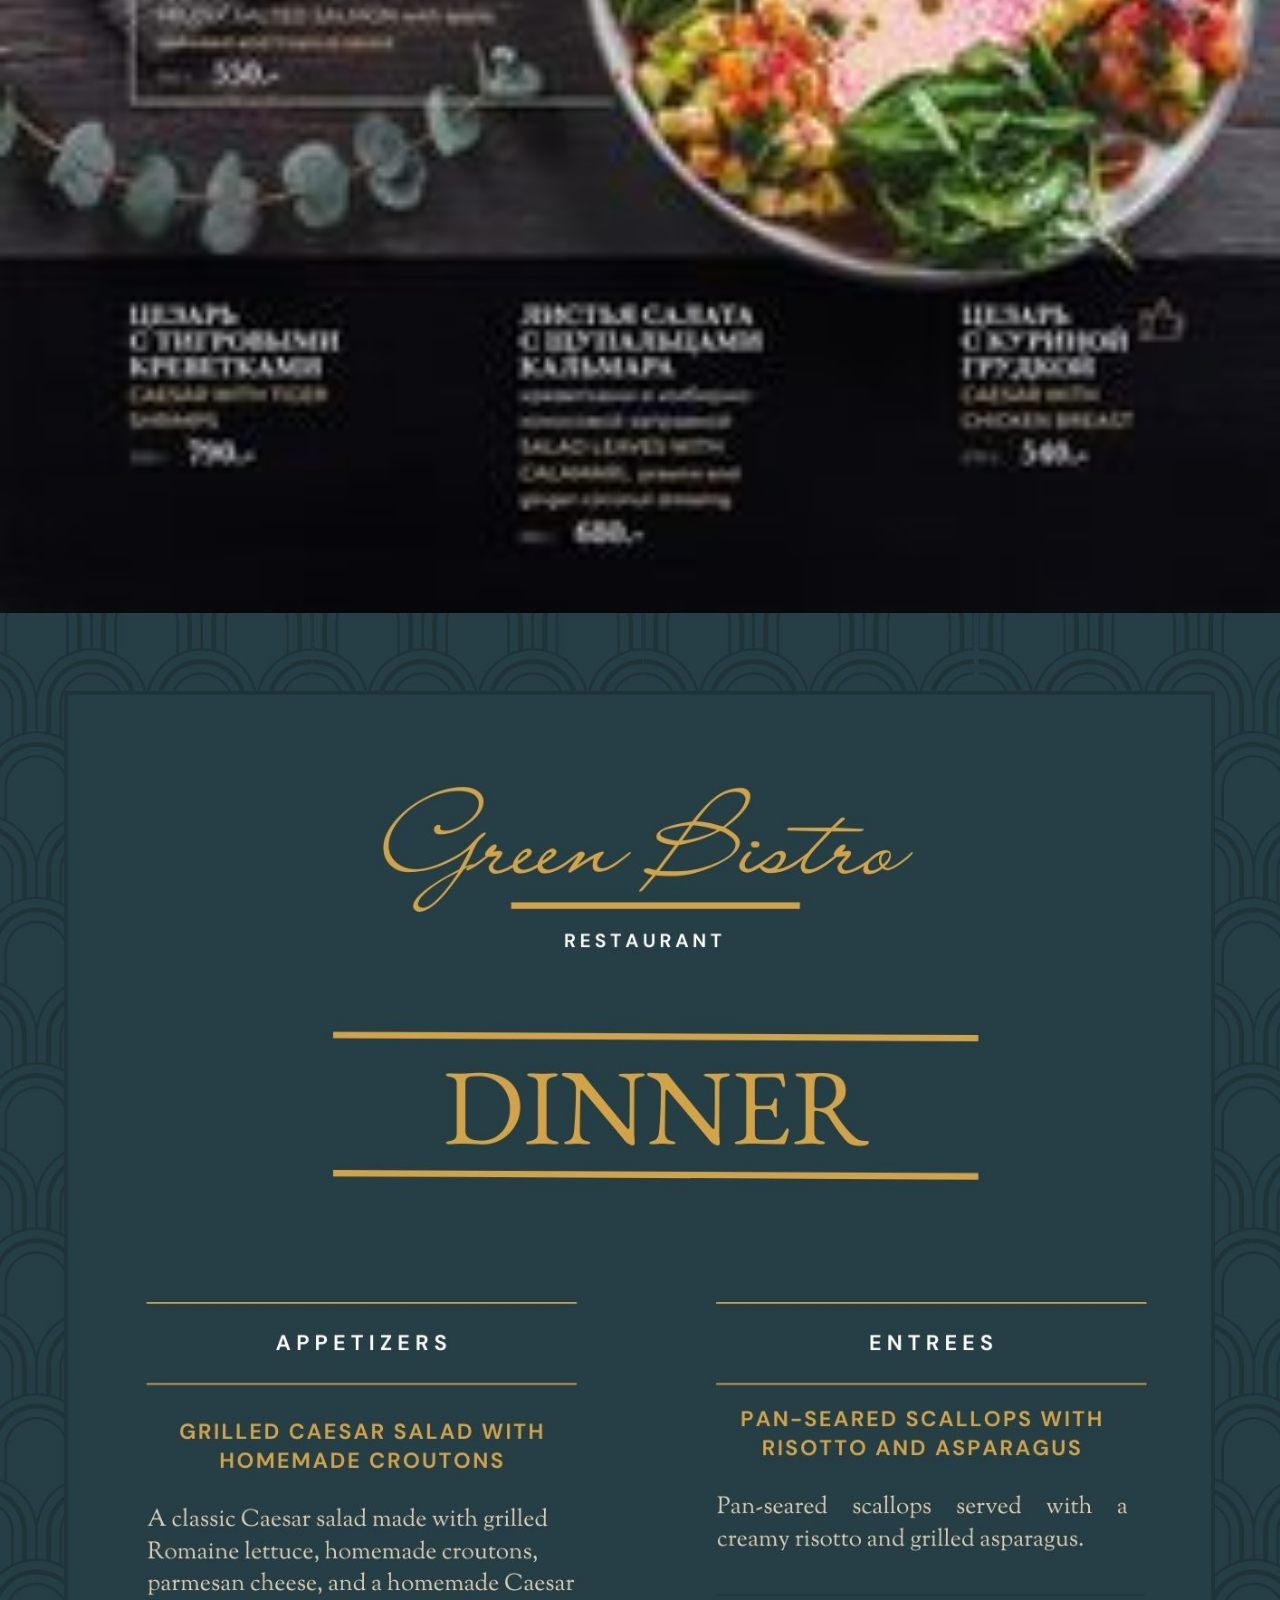
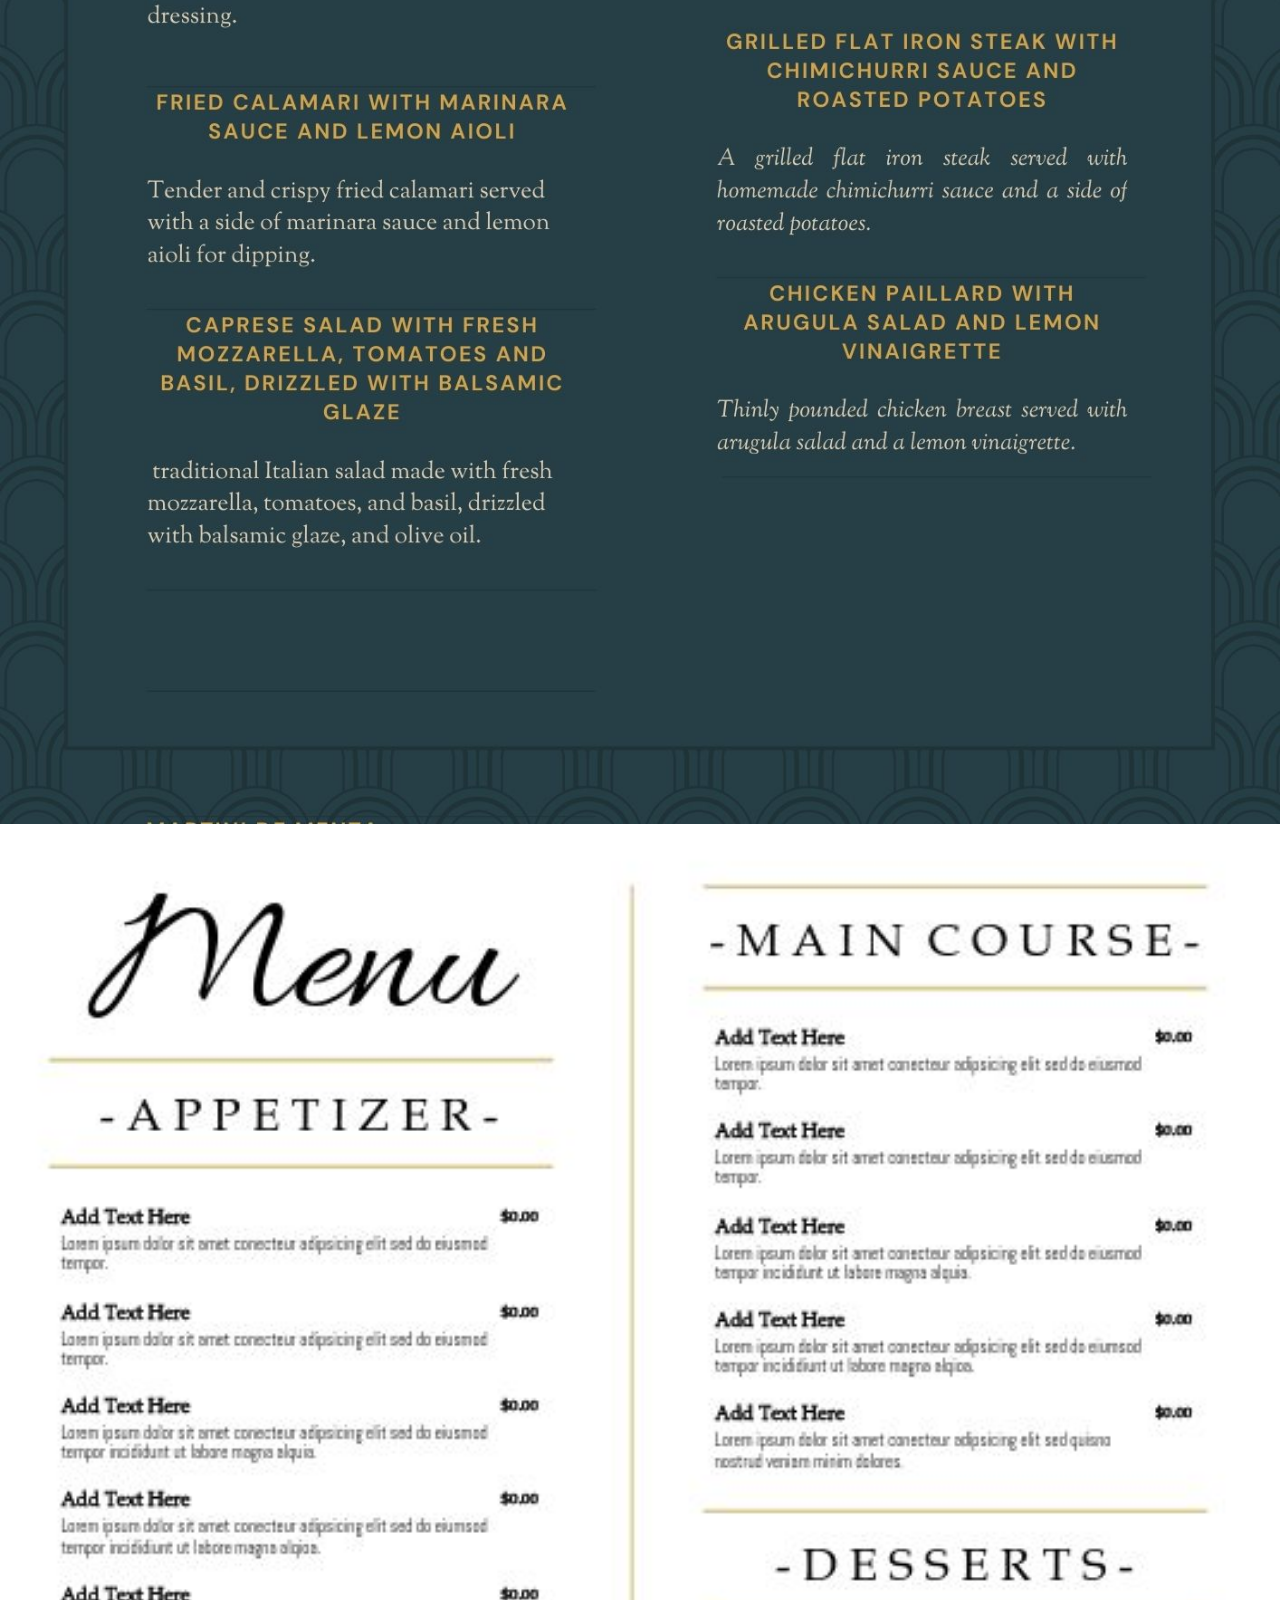
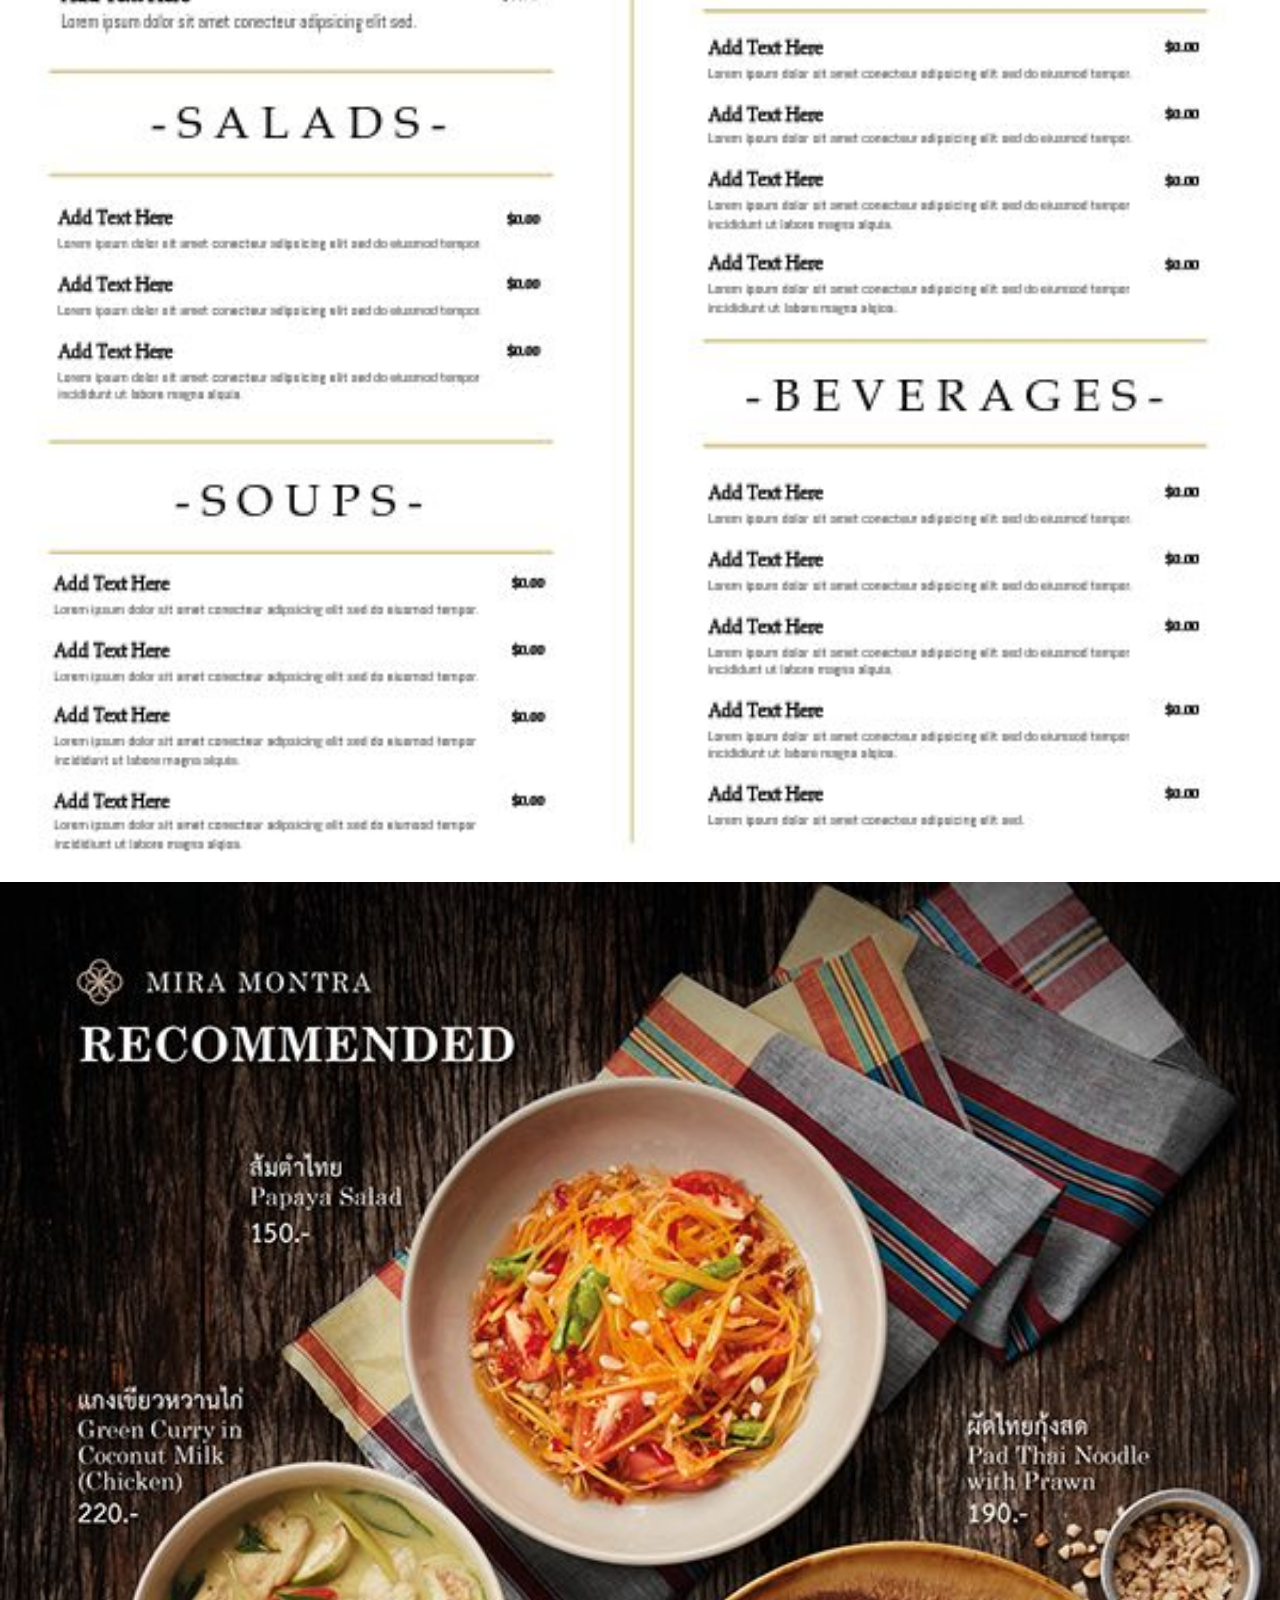
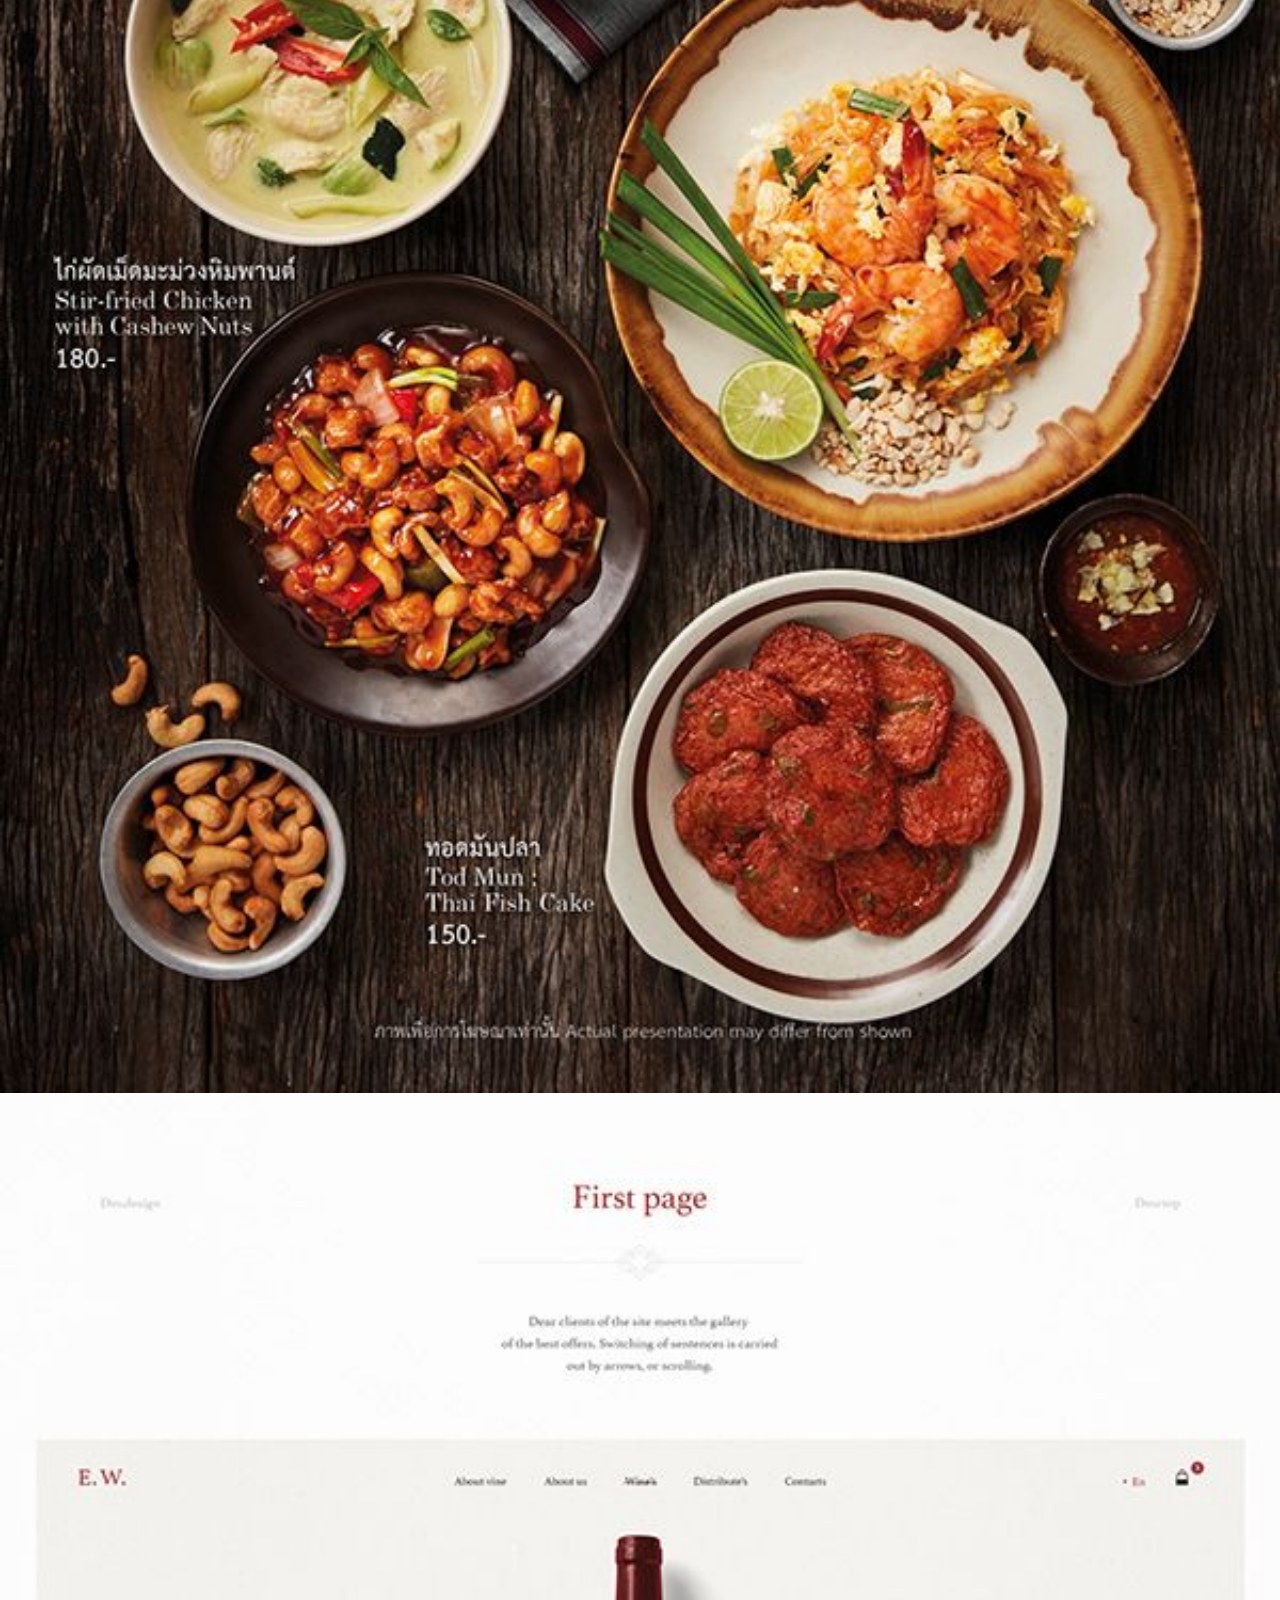
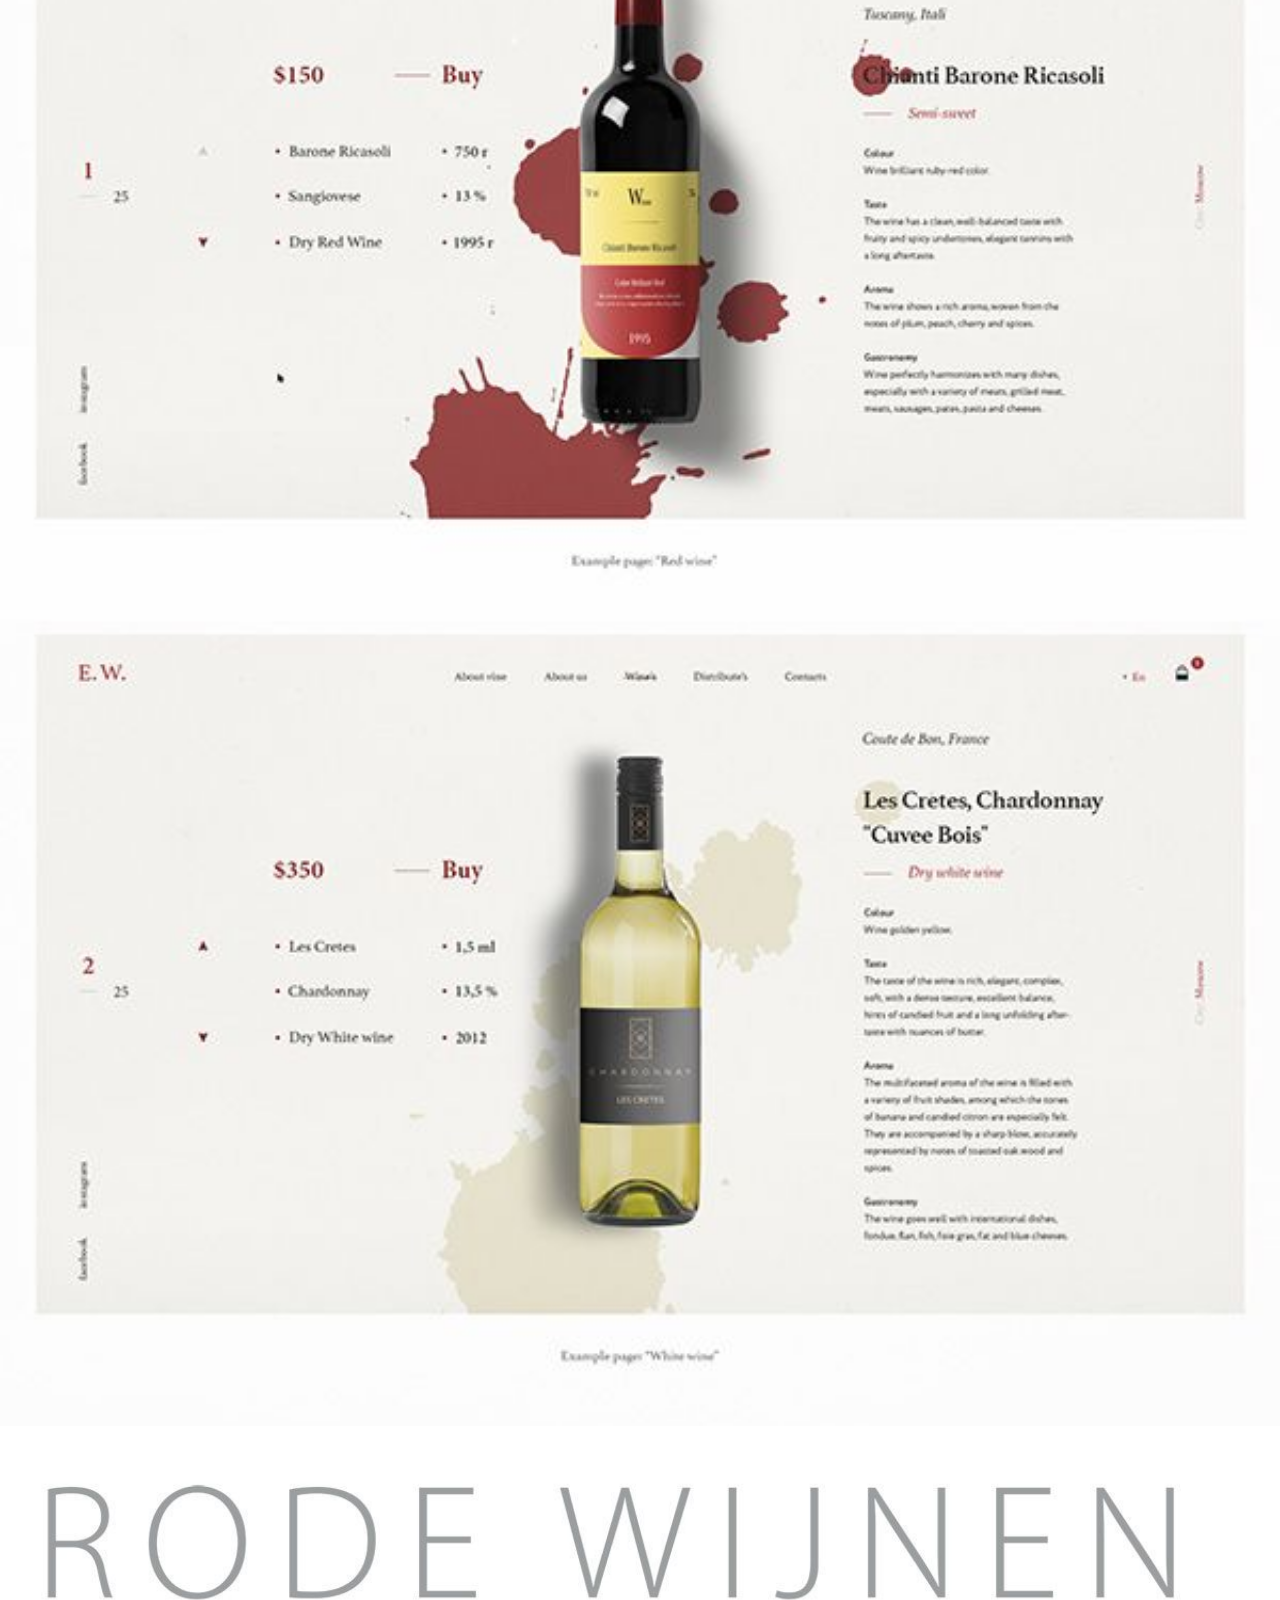
<file: pages/menu.html>
<!DOCTYPE html>
<html lang="en">
<head>
    <meta charset="UTF-8">
    <meta http-equiv="X-UA-Compatible" content="IE=edge">
    <meta name="viewport" content="width=device-width, initial-scale=1.0">
    <!-- SOCIAL MEDIA ICON -->
    <link rel="stylesheet" href="https://cdnjs.cloudflare.com/ajax/libs/font-awesome/6.1.1/css/all.min.css" 
        integrity="sha512-KfkfwYDsLkIlwQp6LFnl8zNdLGxu9YAA1QvwINks4PhcElQSvqcyVLLD9aMhXd13uQjoXtEKNosOWaZqXgel0g==" 
        crossorigin="anonymous" referrerpolicy="no-referrer"/>
    <!-- FAVICON ICON -->
    <link rel="icon" type="image/x-icon" href="../img/favicon.ico">
    <!-- GOOGLE FONTS -->
    <link rel="preconnect" href="https://fonts.googleapis.com">
    <link rel="preconnect" href="https://fonts.gstatic.com" crossorigin>
    <link href="https://fonts.googleapis.com/css2?family=Aleo&family=Thasadith&family=Zen+Loop&display=swap" rel="stylesheet">
    <!-- BOOTSTRAP -->
    <link href="https://cdn.jsdelivr.net/npm/bootstrap@5.3.0-alpha1/dist/css/bootstrap.min.css" rel="stylesheet" integrity="sha384-GLhlTQ8iRABdZLl6O3oVMWSktQOp6b7In1Zl3/Jr59b6EGGoI1aFkw7cmDA6j6gD" crossorigin="anonymous">
    <!-- CSS STYLE -->
    <link rel="stylesheet" href="../css/style.css">
    <title>GreenBistro</title>
</head>
<body>
    <header>
        <nav class="navbar navbar-expand-md nav-colors navbar-position">
            <div class="container-fluid">
                <a class="navbar-brand" href="../index.html">
                    <img src="../img/img9.jpeg" alt="Green Bistro logo">
                </a>
                <div class="justify-content-end">
                    <button class="navbar-toggler mb-3 nav-toggle-button-color" type="button" data-bs-toggle="collapse" data-bs-target="#navbarNavAltMarkup" aria-controls="navbarNavAltMarkup" aria-expanded="false" aria-label="Toggle navigation">
                        <span class="navbar-toggler-icon text-light"></span>
                    </button>
                    <div class="collapse navbar-collapse" id="navbarNavAltMarkup">
                        <div class="navbar-nav nav-pills nav-fill">
                            <a class="nav-link text-light font-family-nav" aria-current="page" href="../index.html">Home</a>
                            <a class="nav-link text-light font-family-nav" href="./aboutUs.html">About Us</a>
                            <a class="nav-link text-light font-family-nav active bg-info" href="./menu.html">Menu</a>
                            <a class="nav-link text-light font-family-nav" href="./contactUs.html">Contact Us</a>
                            <a class="nav-link text-light font-family-nav" href="./reservations.html">Reservations</a>
                        </div>
                    </div>
                </div>
            </div>
        </nav>
    </header>
    <div class="menu_navegador">
        <ul>
            <li><a href="#brunch_menu">Brunch</a></li>
            <li><a href="#lunch_menu">Lunch</a></li>
            <li><a href="#dinner_menu">Dinner</a></li>
            <li><a href="#vine_menu">Vine</a></li>
        </ul>
    </div>
    <section class="menu_photo"> <!-- CARTA -->
        <img src="../img/menu1.jpg" alt="menu_photo1" id="brunch_menu">
        <img src="../img/menu2.jpeg" alt="menu_photo2">
        <img src="../img/menu3.jpg" alt="menu_photo3" id="lunch_menu">
        <img src="../img/menu4.jpeg" alt="menu_photo4">
        <img src="../img/menu5.jpeg" alt="menu_photo5">
        <img src="../img/menu6.jpg" alt="menu_photo6" id="dinner_menu">
        <img src="../img/menu7.jpeg" alt="menu_photo7">
        <img src="../img/menu8.jpeg" alt="menu_photo8">
        <img src="../img/menu9.jpeg" alt="menu_photo9" id="vine_menu">
        <img src="../img/menu10.jpeg" alt="menu_photo10">
    </section>
    <footer>
        <div class="footer_socials">
            <a href="https://facebook.com/" target="_blank"><i class="fa-brands fa-facebook"></i></a>
            <a href="https://twitter.com/" target="_blank"><i class="fa-brands fa-twitter"></i></a>
            <a href="https://www.instagram.com/" target="_blank"><i class="fa-brands fa-instagram"></i></a>
            <a href="http://www.whatsapp.com/" target="_blank"><i class="fa-brands fa-whatsapp"></i></a>  
        </div>
        <div class="footer_text">
            <p>Phone: 555-555-5555</p>
            <p>Email: info@greenbistro.com</p>
            <p>Address: 123 Main St, City, State ZIP</p>
        </div>
    </footer>
    <!-- BOOTSTRAP -->
    <script src="https://cdn.jsdelivr.net/npm/bootstrap@5.3.0-alpha1/dist/js/bootstrap.bundle.min.js" integrity="sha384-w76AqPfDkMBDXo30jS1Sgez6pr3x5MlQ1ZAGC+nuZB+EYdgRZgiwxhTBTkF7CXvN" crossorigin="anonymous"></script>
</body>
</html>
</file>
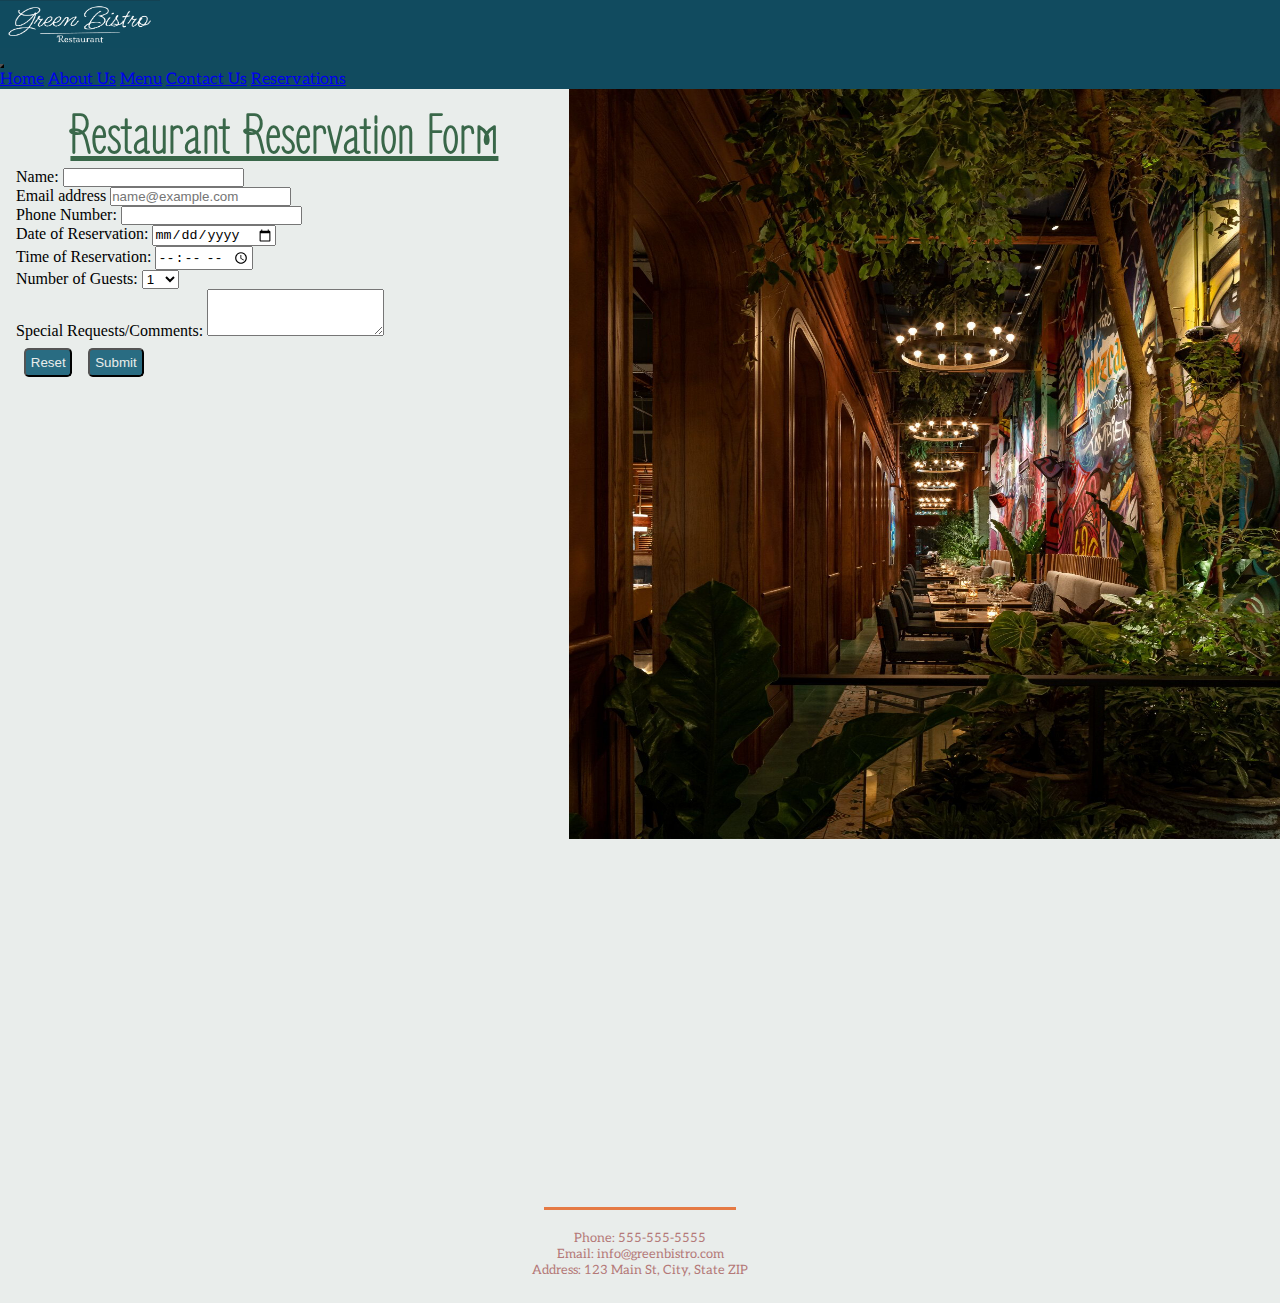
<file: pages/reservations.html>
<!DOCTYPE html>
<html lang="en">
<head>
    <meta charset="UTF-8">
    <meta http-equiv="X-UA-Compatible" content="IE=edge">
    <meta name="viewport" content="width=device-width, initial-scale=1.0">
    <!-- SOCIAL MEDIA ICON -->
    <link rel="stylesheet" href="https://cdnjs.cloudflare.com/ajax/libs/font-awesome/6.1.1/css/all.min.css" 
        integrity="sha512-KfkfwYDsLkIlwQp6LFnl8zNdLGxu9YAA1QvwINks4PhcElQSvqcyVLLD9aMhXd13uQjoXtEKNosOWaZqXgel0g==" 
        crossorigin="anonymous" referrerpolicy="no-referrer"/>
    <!-- FAVICON ICON -->
    <link rel="icon" type="image/x-icon" href="../img/favicon.ico">
    <!-- GOOGLE FONTS -->
    <link rel="preconnect" href="https://fonts.googleapis.com">
    <link rel="preconnect" href="https://fonts.gstatic.com" crossorigin>
    <link href="https://fonts.googleapis.com/css2?family=Aleo&family=Thasadith&family=Zen+Loop&display=swap" rel="stylesheet">
    <!-- BOOTSTRAP -->
    <link href="https://cdn.jsdelivr.net/npm/bootstrap@5.3.0-alpha1/dist/css/bootstrap.min.css" rel="stylesheet" integrity="sha384-GLhlTQ8iRABdZLl6O3oVMWSktQOp6b7In1Zl3/Jr59b6EGGoI1aFkw7cmDA6j6gD" crossorigin="anonymous">
    <!-- CSS STYLE -->
    <link rel="stylesheet" href="../css/style.css">
    <title>GreenBistro</title>
</head>
<body>
    <header>
        <nav class="navbar navbar-expand-md nav-colors">
            <div class="container-fluid">
                <a class="navbar-brand" href="../index.html">
                    <img src="../img/img9.jpeg" alt="Green Bistro logo">
                </a>
                <div class="justify-content-end">
                    <button class="navbar-toggler mb-3 nav-toggle-button-color" type="button" data-bs-toggle="collapse" data-bs-target="#navbarNavAltMarkup" aria-controls="navbarNavAltMarkup" aria-expanded="false" aria-label="Toggle navigation">
                        <span class="navbar-toggler-icon text-light"></span>
                    </button>
                    <div class="collapse navbar-collapse" id="navbarNavAltMarkup">
                        <div class="navbar-nav nav-pills nav-fill">
                            <a class="nav-link text-light font-family-nav" aria-current="page" href="../index.html">Home</a>
                            <a class="nav-link text-light font-family-nav" href="./aboutUs.html">About Us</a>
                            <a class="nav-link text-light font-family-nav" href="./menu.html">Menu</a>
                            <a class="nav-link text-light font-family-nav" href="./contactUs.html">Contact Us</a>
                            <a class="nav-link text-light font-family-nav active bg-info" href="./reservations.html">Reservations</a>
                        </div>
                    </div>
                </div>
            </div>
        </nav>
    </header>
    <section  class="reservation_form_container">
        <div class="form_reservation_container">
            <h1>Restaurant Reservation Form</h1>
            <form class="form_container">
                <div class="mb-3">
                    <label for="exampleFormControlInput1" class="form-label">Name:</label>
                    <input type="text" class="form-control" id="exampleFormControlInput1" name="name" required>
                </div>

                <div class="mb-3">
                    <label for="exampleFormControlInput1" class="form-label">Email address</label>
                    <input type="email" class="form-control" id="exampleFormControlInput1" placeholder="name@example.com" required>
                </div>

                <div>
                    <label for="phone">Phone Number:</label>
                    <input type="tel" class="form-control" id="phone" name="phone" required>
                </div>

                <div>
                    <label for="date">Date of Reservation:</label>
                    <input type="date" class="form-control" id="date" name="date" required>
                </div>

                <div>
                    <label for="time">Time of Reservation:</label>
                    <input type="time" class="form-control" id="time" name="time" required>
                </div>

                <div>
                    <label for="guests">Number of Guests:</label>
                    <select class="form-select" size="1" aria-label="select">
                        <option value="1">1</option>
                        <option value="2">2</option>
                        <option value="3">3</option>
                        <option value="4">4</option>
                        <option value="5">5</option>
                        <option value="6">6</option>
                        <option value="7">7</option>
                        <option value="8">8</option>
                        <option value="9">9</option>
                        <option value="10">10</option>
                    </select>
                </div>

                <div class="mb-3">
                    <label for="exampleFormControlTextarea1" class="form-label">Special Requests/Comments:</label>
                    <textarea class="form-control" id="exampleFormControlTextarea1" rows="3"></textarea>
                </div>

                <div class="form_button_container">
                    <input type="reset" value="Reset" class="form_button">
                    <input type="submit" value="Submit" class="form_button">
                </div>
            </form>
        </div>
        <div class="photo_reservations_page">
            <img src="../img/img10.jpeg" alt="restaurant's lounge">
        </div>
    </section>
    <footer>
        <div class="footer_socials">
            <a href="https://facebook.com/" target="_blank"><i class="fa-brands fa-facebook"></i></a>
            <a href="https://twitter.com/" target="_blank"><i class="fa-brands fa-twitter"></i></a>
            <a href="https://www.instagram.com/" target="_blank"><i class="fa-brands fa-instagram"></i></a>
            <a href="http://www.whatsapp.com/" target="_blank"><i class="fa-brands fa-whatsapp"></i></a>  
        </div>
        <div class="footer_text">
            <p>Phone: 555-555-5555</p>
            <p>Email: info@greenbistro.com</p>
            <p>Address: 123 Main St, City, State ZIP</p>
        </div>
    </footer>
    <!-- BOOTSTRAP -->
    <script src="https://cdn.jsdelivr.net/npm/bootstrap@5.3.0-alpha1/dist/js/bootstrap.bundle.min.js" integrity="sha384-w76AqPfDkMBDXo30jS1Sgez6pr3x5MlQ1ZAGC+nuZB+EYdgRZgiwxhTBTkF7CXvN" crossorigin="anonymous"></script>
</body>
</html>
</file>
<file: css/style.css>
/* ---- RESET ---- */
* {
  margin: 0;
  padding: 0;
  list-style-type: none;
}

/* ---- HTML---- */
html {
  font-size: 62, 5%;
  background-color: #e9edeb;
}

/* ---- HEADER - NAVBAR ---- */
.navbar img {
  width: 10rem;
  height: 3rem;
}

.nav-colors {
  background-color: #114b5f;
  color: white;
}

.nav-toggle-button-color {
  background-color: #296c82;
  color: #2d738a;
}

.font-family-nav {
  font-family: "Aleo", serif;
}

/* ---- INDEX - WELCOME SECTION ---- */
.img_restaurants {
  width: 100%;
  height: 14rem;
}

.welcome {
  text-align: center;
  margin: 0rem 2rem;
}
.welcome h1 {
  font-family: "Zen Loop", cursive;
  font-size: 3rem;
  font-weight: bold;
  margin-top: 1rem;
  margin-bottom: 0.5rem;
  color: #519067;
}
.welcome p {
  font-family: "Thasadith", sans-serif;
  font-size: 0.9rem;
  font-weight: bold;
}

/* ---- INDEX - MENU'S DIRECTIONER SECTION ---- */
.dishes_container {
  display: flex;
  flex-direction: column;
  justify-content: space-between;
  height: 80rem;
  margin: 6rem 3rem 6rem 3rem;
  font-family: "Zen Loop", cursive;
  text-align: center;
  z-index: 10;
}
.dishes_container img {
  position: relative;
  bottom: 3rem;
  border-radius: 100%;
  box-shadow: 2px 2px 10px rgb(55, 54, 54);
  width: 72%;
  height: 55%;
}
.dishes_container h2 {
  font-size: 1.6rem;
  position: relative;
  bottom: 2rem;
}
.dishes_container p {
  font-size: 1.1rem;
  margin: 0.2rem 1rem;
  position: relative;
  bottom: 2rem;
}
.dishes_container a {
  color: white;
  text-decoration: none;
}

.brunch {
  background-color: #e57a44;
  width: 18rem;
  height: 20rem;
  border-radius: 30px;
  box-shadow: 2px 2px 10px rgb(55, 54, 54);
}

.lunch {
  background-color: #b47978;
  width: 18rem;
  height: 20rem;
  box-shadow: 2px 2px 10px rgb(55, 54, 54);
  border-radius: 30px;
}

.dinner {
  background-color: #114b5f;
  width: 18rem;
  height: 20rem;
  box-shadow: 2px 2px 10px rgb(55, 54, 54);
  border-radius: 30px;
}

/* ---- ABOUSTUS - NO RESPONSIVE ---- */
.aboutUs_container {
  display: grid;
  grid-template-columns: repeat(2, 1fr);
  font-family: "Zen Loop", cursive;
}

.img_container {
  position: relative;
  height: 102rem;
  line-height: 0;
}

.aboutUs_img {
  width: 95%;
  height: 50%;
}

.aboutUs_text {
  position: relative;
  margin: 0rem 2rem 3rem 1rem;
}
.aboutUs_text h1 {
  margin: 2rem;
  text-align: center;
  font-size: 5rem;
  color: #519067;
  text-decoration-line: underline;
}
.aboutUs_text p {
  font-size: 2rem;
  text-align: justify;
}

/* ---- MENU ---- */
.menu_navegador {
  display: flex;
  justify-content: center;
  width: 100%;
  background-color: #519067;
  font-size: 0.8rem;
}
.menu_navegador ul {
  margin: 0.6rem;
}
.menu_navegador li {
  display: inline;
}
.menu_navegador li a {
  color: white;
  padding: 0.6rem;
  text-decoration: none;
}
.menu_navegador li a:hover {
  background-color: #396749;
}

.menu_photo {
  display: flex;
  flex-direction: column;
  width: 100%;
}

/* ---- CONTACT US ---- */
.contact_us_grid_template {
  display: grid;
  grid-template-rows: 480px 200px;
  font-family: "Aleo", serif;
}

.contact_us_container {
  margin: 2rem;
}
.contact_us_container h1 {
  font-size: 3rem;
  color: #396749;
  font-family: "Zen Loop", cursive;
  text-decoration: underline;
}
.contact_us_container p {
  font-size: 1rem;
}

.form_container {
  display: grid;
  grid-template-rows: 10rem 8rem 3rem;
}

.form_name_email_container {
  display: grid;
  grid-template-columns: 1fr;
  grid-template-rows: 5rem 5rem;
}

.form_button_container {
  display: flex;
  justify-self: end;
}

.form_button {
  background-color: #296c82;
  color: #e9edeb;
  padding: 0.3rem;
  border-radius: 0.3rem;
  margin: 0.5rem;
}

.map_information_container {
  display: flex;
  justify-content: center;
  align-items: center;
}

.our_information {
  display: none;
}

/* ---- RESERVATIONS ---- */
.reservation_form_container {
  display: grid;
  grid-template-rows: 15rem 700px;
  grid-template-areas: "photo" "form";
}

.form_reservation_container {
  grid-area: form;
  margin: 1rem;
}
.form_reservation_container h1 {
  font-family: "Zen Loop", cursive;
  font-size: 2rem;
  color: #396749;
  text-decoration: underline;
  text-align: center;
}

.form_container {
  display: flex;
  flex-direction: column;
}

.photo_reservations_page {
  grid-area: photo;
}
.photo_reservations_page img {
  height: 14rem;
  width: 100%;
}

/* ---- FOOTER ---- */
footer {
  display: flex;
  flex-direction: column;
  align-items: center;
  text-align: center;
}

.footer_socials {
  display: flex;
  padding: 0.5rem 4rem;
  margin: 15px;
  border-bottom: 3px solid #e57a44;
  font-size: 1.5rem;
}
.footer_socials a {
  color: #114b5f;
  padding: 0.5rem;
  text-decoration: none;
}
.footer_socials a:hover {
  color: #519067;
}

.footer_text {
  text-align: center;
  font-family: "Aleo", serif;
  font-size: 0.8rem;
  color: #b47978;
  margin: 5px 0px 25px 0px;
}

@media screen and (min-width: 480px) {
  /* ---- INDEX - WELCOME SECTION ---- */
  .img_restaurants {
    height: 23rem;
  }
  .welcome h1 {
    font-size: 4rem;
  }
  .welcome p {
    font-size: 1.2rem;
  }
  /* ---- INDEX - MENU'S DIRECTIONER SECTION ---- */
  .dishes_container {
    flex-direction: row;
    flex-wrap: wrap;
    height: 50rem;
  }
  .brunch {
    width: 12rem;
  }
  .lunch {
    width: 12rem;
  }
  .dinner {
    width: 12rem;
  }
}
@media screen and (min-width: 768px) {
  /* ---- INDEX - MENU'S DIRECTIONER SECTION ---- */
  .dishes_container {
    height: 20rem;
  }
  .brunch {
    width: 14rem;
  }
  .lunch {
    width: 14rem;
  }
  .dinner {
    width: 14rem;
  }
  /* ---- MENU ---- */
  .menu_navegador {
    font-size: 1.2rem;
  }
  /* ---- CONTACT US ---- */
  .contact_us_grid_template {
    grid-template-rows: 500px 300px;
  }
  .contact_us_grid_template h1 {
    font-size: 5rem;
  }
  .contact_us_grid_template p {
    font-size: 2rem;
  }
  .form_container {
    grid-template-rows: 5rem 8rem 3rem;
  }
  .form_name_email_container {
    grid-template-columns: 1fr 1fr;
    column-gap: 1rem;
  }
  .our_information {
    display: flex;
    flex-direction: column;
  }
  .map_information_container {
    justify-content: space-evenly;
    align-items: center;
    text-align: center;
    margin: 0rem 3rem 0rem 3rem;
  }
  /* ---- RESERVATIONS ---- */
  .reservation_form_container {
    grid-template-rows: 600px;
    grid-template-areas: "form photo" "form photo";
    grid-template-columns: 1fr 1fr;
  }
  .reservation_form_container img {
    height: 600px;
  }
  .reservation_form_container h1 {
    font-size: 3rem;
  }
}
@media screen and (min-width: 1020px) {
  /* ---- INDEX - WELCOME SECTION ---- */
  .img_restaurants {
    height: 38rem;
  }
  /* ---- INDEX - MENU'S DIRECTIONER SECTION ---- */
  .brunch {
    width: 18rem;
    height: 23rem;
  }
  .lunch {
    width: 18rem;
    height: 23rem;
  }
  .dinner {
    width: 18rem;
    height: 23rem;
  }
  .dishes_container h2 {
    font-size: 2rem;
  }
  .dishes_container p {
    font-size: 1.4rem;
  }
  /* ---- CONTACT US ----  */
  .contact_us_container {
    margin: 2rem 20rem;
  }
  /* ---- RESERVATIONS ---- */
  .reservation_form_container {
    grid-template-rows: 600px;
    grid-template-columns: 4fr 5fr;
  }
  .photo_reservations_page img {
    height: 70%;
  }
  .form_reservation_container h1 {
    font-size: 3.5rem;
  }
}

/*# sourceMappingURL=style.css.map */
</file>
